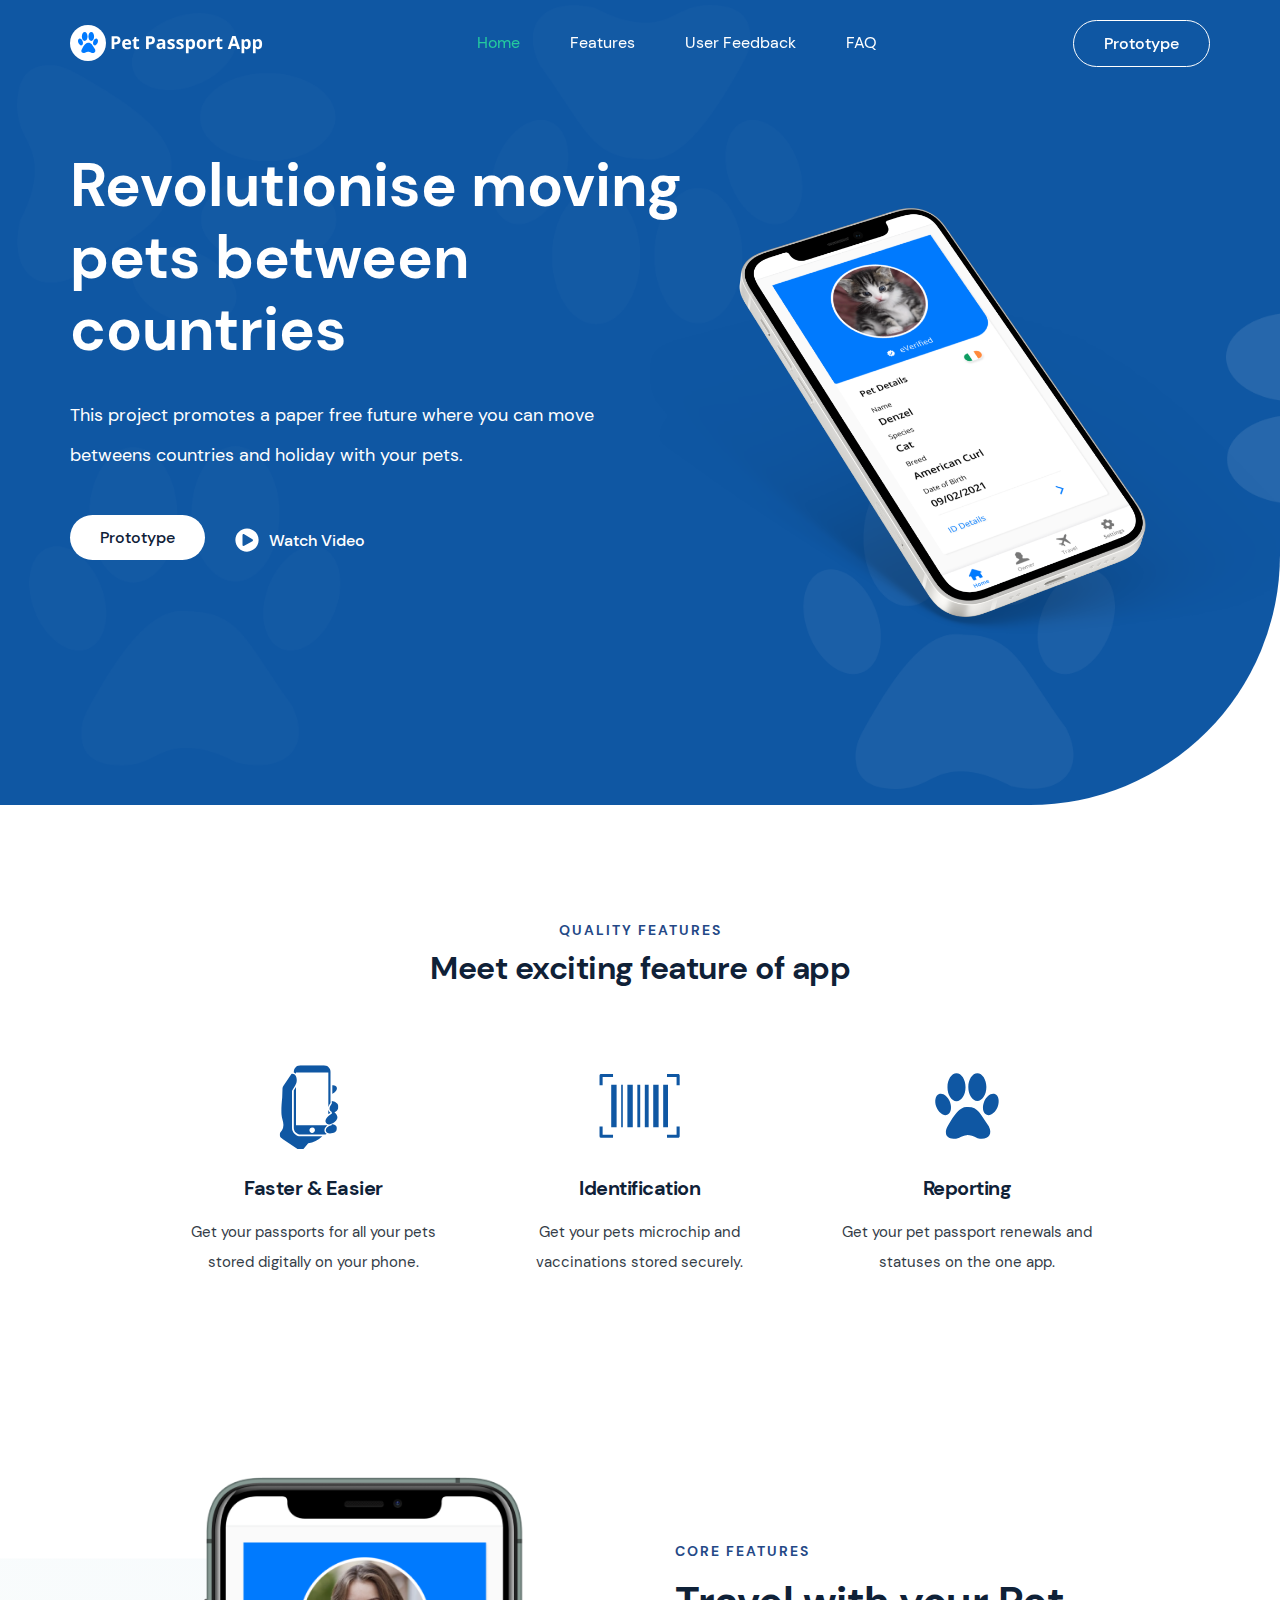
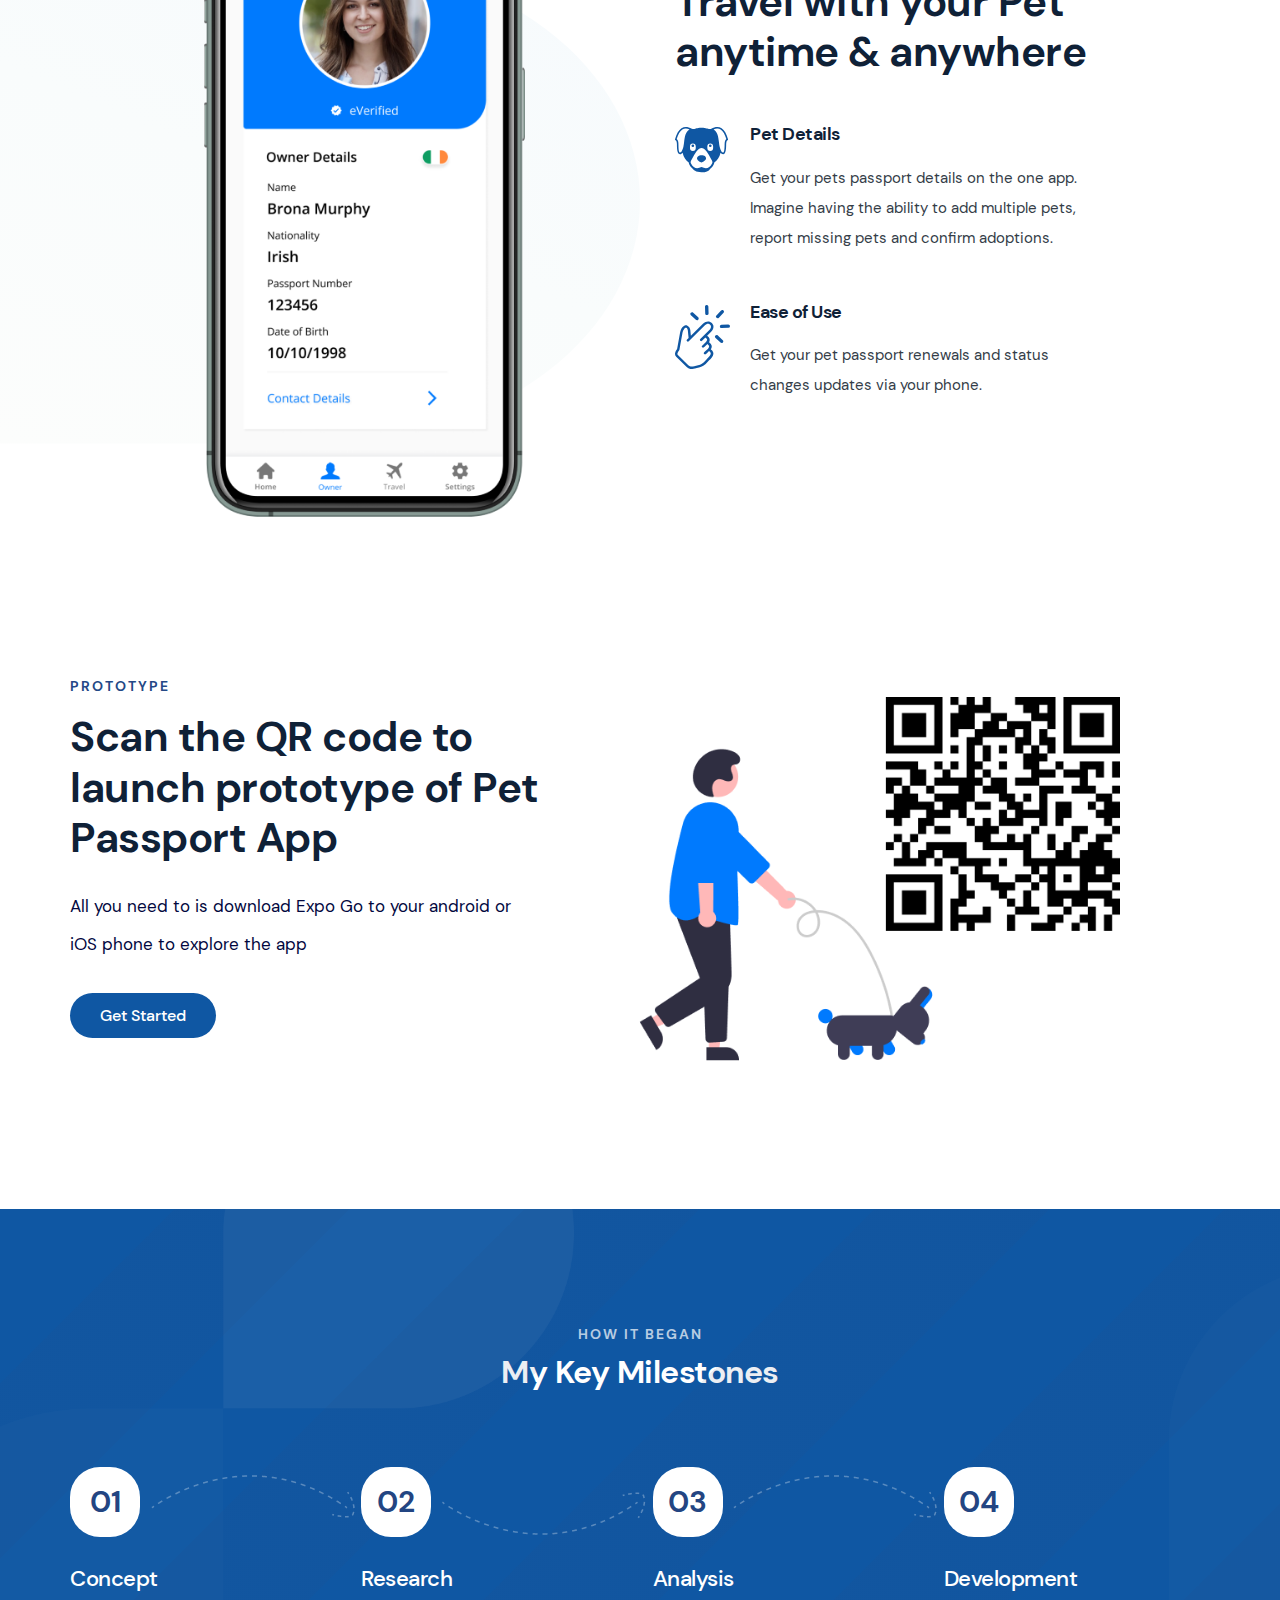
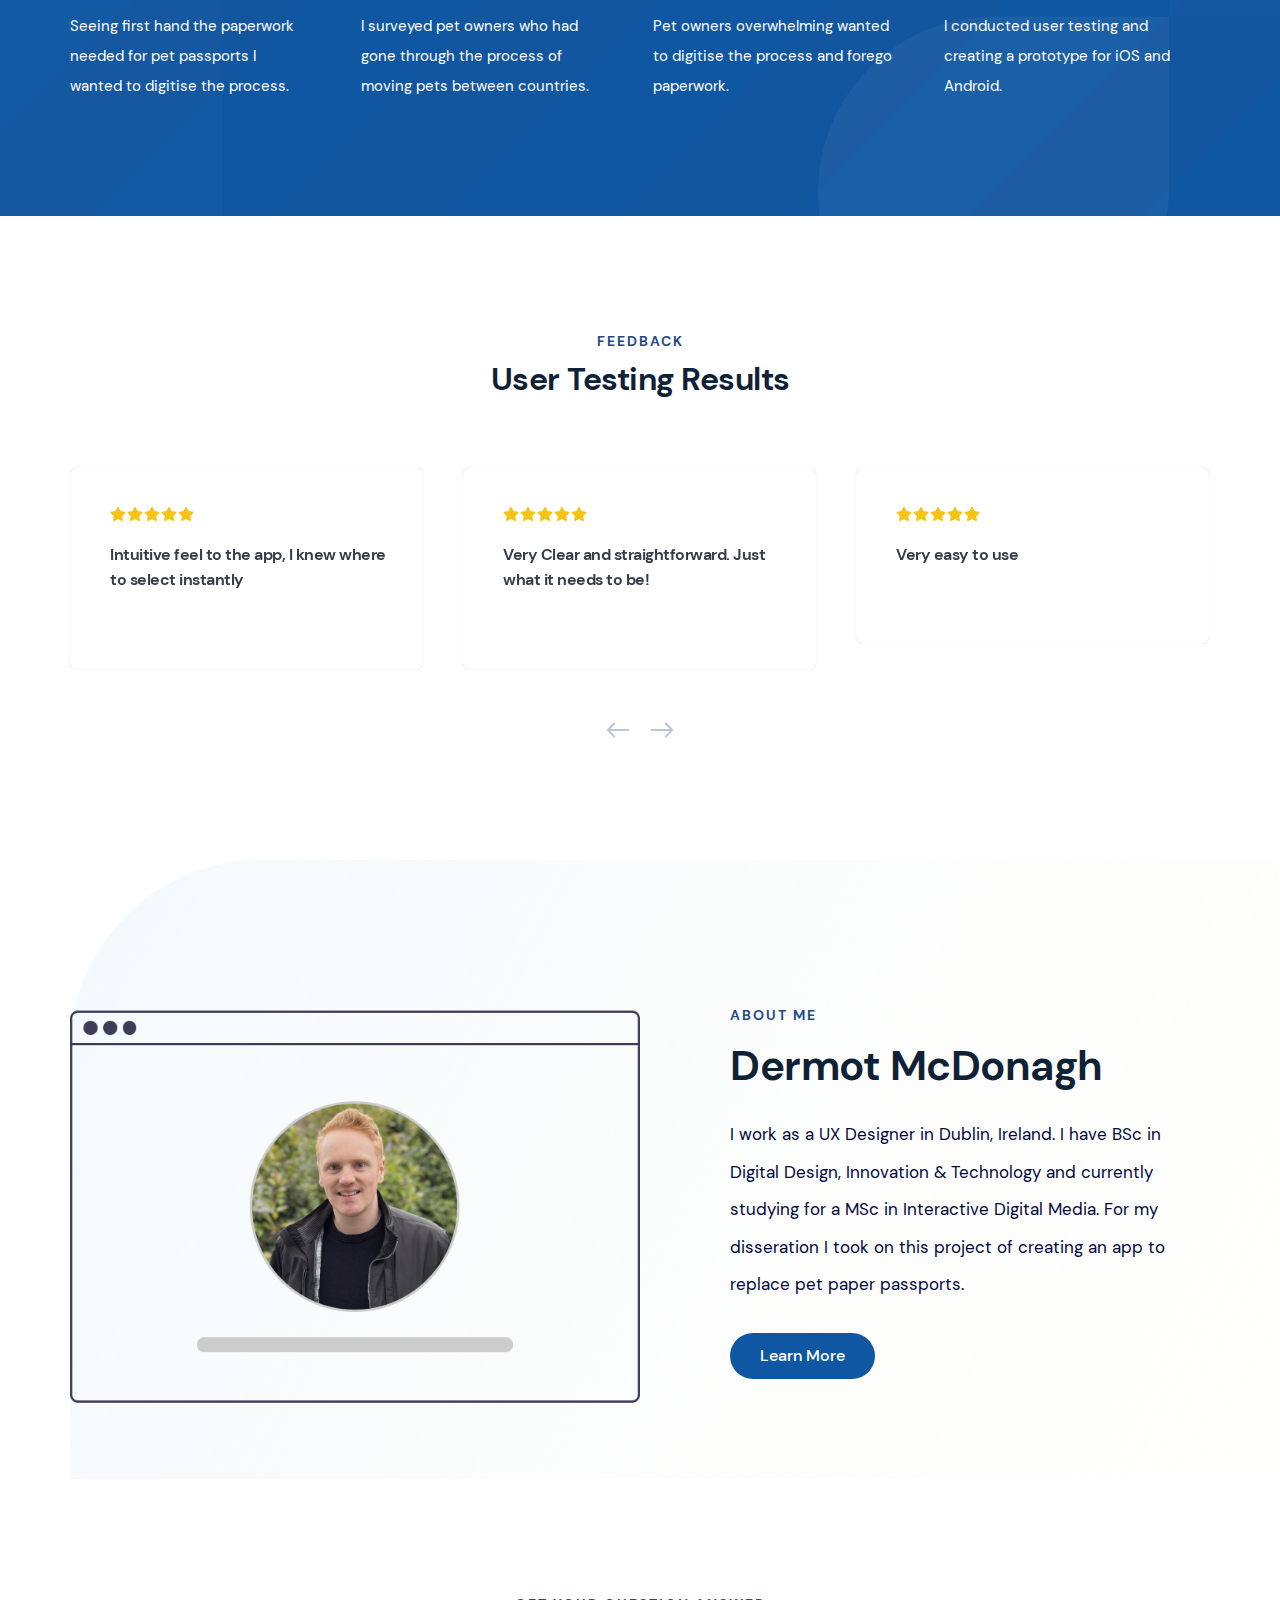
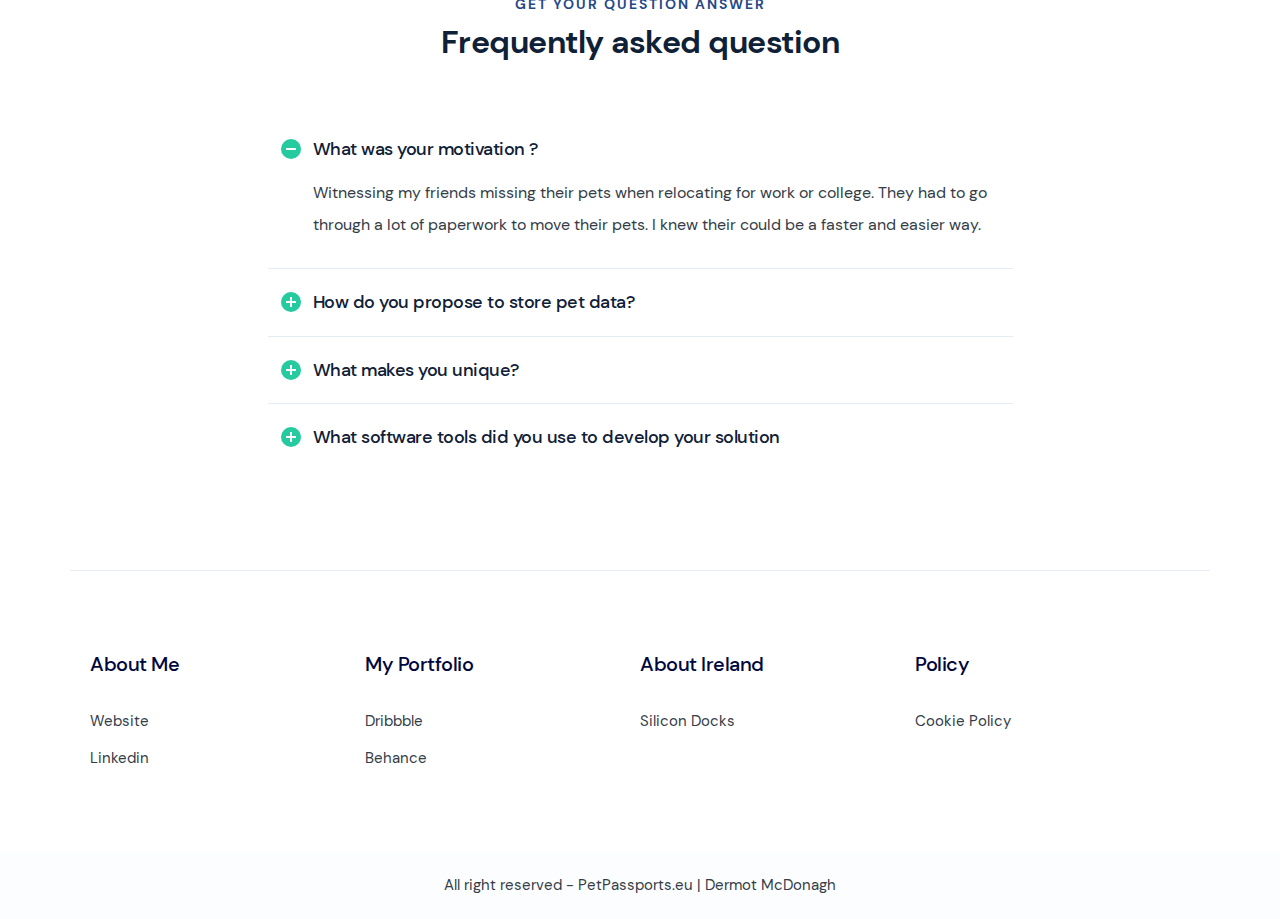
<file: index.html>
<!DOCTYPE html>
<html lang="en-US">
  <head>
    <meta name="viewport" content="width=device-width" />
    <meta charset="utf-8" />
    <title>Pet Passports</title>
    <meta
      name="description"
      content="Using your phone to travel with your pet"
    />
    <meta content="website" />
    <meta name="twitter:card" content="summary" />
    <meta name="twitter:creator" content="Dermot McDonagh" />
    <meta name="twitter:title" content="Pet Passports" />
    <meta
      name="twitter:description"
      content="Using your phone to travel with your pet"
    />
    <meta name="next-head-count" content="9" />
    <link
      rel="preload"
      href="_next/static/css/1651b20d91145c96685d.css"
      as="style"
    />
    <link
      rel="stylesheet"
      href="_next/static/css/1651b20d91145c96685d.css"
      data-n-g=""
    />
    <noscript data-n-css="true"></noscript>
    <link
      rel="preload"
      href="_next/static/chunks/main-86732a652d18d540e8c9.js"
      as="script"
    />
    <link
      rel="preload"
      href="_next/static/chunks/webpack-e067438c4cf4ef2ef178.js"
      as="script"
    />
    <link
      rel="preload"
      href="_next/static/chunks/framework.d6f4b26821e9a500fc3a.js"
      as="script"
    />
    <link
      rel="preload"
      href="_next/static/chunks/commons.c3bdc6f95d445c9b1a72.js"
      as="script"
    />
    <link
      rel="preload"
      href="_next/static/chunks/pages/_app-4d2a510f129894da55b0.js"
      as="script"
    />
    <link
      rel="preload"
      href="_next/static/chunks/05d954cf.f160567a31657eb6fe37.js"
      as="script"
    />
    <link
      rel="preload"
      href="_next/static/chunks/1bfc9850.6936df2776b98e66aea7.js"
      as="script"
    />
    <link
      rel="preload"
      href="_next/static/chunks/95b64a6e.3b44a76d39496e57c91c.js"
      as="script"
    />
    <link
      rel="preload"
      href="_next/static/chunks/pages/index-d22602e0753b9188e978.js"
      as="script"
    />
  </head>
  <body>
    <div id="__next">
      <style data-emotion-css="zst5ey">
        body {
          --theme-ui-colors-text: var(--theme-ui-colors-text, #343d48);
          --theme-ui-colors-text_secondary: var(
            --theme-ui-colors-text_secondary,
            #02073e
          );
          --theme-ui-colors-heading: var(--theme-ui-colors-heading, #244886);
          --theme-ui-colors-heading_secondary: var(
            --theme-ui-colors-heading_secondary,
            #0f2137
          );
          --theme-ui-colors-background: var(
            --theme-ui-colors-background,
            #ffffff
          );
          --theme-ui-colors-background_secondary: var(
            --theme-ui-colors-background_secondary,
            #f9fbfd
          );
          --theme-ui-colors-border_color: var(
            --theme-ui-colors-border_color,
            #e5ecf4
          );
          --theme-ui-colors-primary: var(--theme-ui-colors-primary, #0f57a3);
          --theme-ui-colors-secondary: var(
            --theme-ui-colors-secondary,
            #25cb9e
          );
          --theme-ui-colors-muted: var(--theme-ui-colors-muted, #7b8188);
          --theme-ui-colors-accent: var(--theme-ui-colors-accent, #609);
          --theme-ui-colors-yellow: var(--theme-ui-colors-yellow, #f6c416);
          color: var(--theme-ui-colors-text, #343d48);
          background-color: var(--theme-ui-colors-background, #ffffff);
        }
        body.theme-ui-dark {
          --theme-ui-colors-text: var(--theme-ui-colors-modes-dark-text, #fff);
          --theme-ui-colors-background: var(
            --theme-ui-colors-modes-dark-background,
            #000
          );
          --theme-ui-colors-primary: var(
            --theme-ui-colors-modes-dark-primary,
            #0cf
          );
          --theme-ui-colors-secondary: var(
            --theme-ui-colors-modes-dark-secondary,
            #09c
          );
          --theme-ui-colors-muted: var(
            --theme-ui-colors-modes-dark-muted,
            #111
          );
        }</style
      ><style data-emotion-css="y61qh3">
        * {
          box-sizing: border-box;
        }
        body {
          margin: 0;
          font-family: "DM Sans", sans-serif;
          line-height: 1.8;
          font-weight: normal;
          font-smoothing: antialiased;
        }
        body .modal-video-close-btn {
          cursor: pointer;
          top: -25px;
          right: -25px;
          width: 25px;
          height: 25px;
        }
        body .modal-video-movie-wrap {
          margin: 30px;
          width: auto;
        }
      </style>
      <div class="sticky-outer-wrapper">
        <div
          class="sticky-inner-wrapper"
          style="position: relative; top: 0px; z-index: 1001"
        >
          <style data-emotion-css="1mumwc0 animation-1fhz2lg">
            .css-1mumwc0 {
              color: white;
              font-weight: normal;
              padding-top: 20px;
              padding-bottom: 20px;
              width: 100%;
              position: absolute;
              top: 0;
              left: 0;
              background-color: transparent;
              -webkit-transition: all 0.5s ease;
              transition: all 0.5s ease;
              -webkit-animation: animation-1fhz2lg 0.4s ease;
              animation: animation-1fhz2lg 0.4s ease;
            }
            .css-1mumwc0 .donate__btn {
              -webkit-flex-shrink: 0;
              -ms-flex-negative: 0;
              flex-shrink: 0;
              margin-right: 15px;
              margin-left: auto;
            }
            @media screen and (min-width: 480px) {
              .css-1mumwc0 .donate__btn {
                margin-right: 20px;
              }
            }
            @media screen and (min-width: 1024px) {
              .css-1mumwc0 .donate__btn {
                margin-right: 0;
                margin-left: 0;
              }
            }
            .css-1mumwc0.sticky {
              position: fixed;
              background-color: var(--theme-ui-colors-background, #ffffff);
              color: #000000;
              box-shadow: 0 1px 2px rgba(0, 0, 0, 0.06);
              padding-top: 15px;
              padding-bottom: 15px;
            }
            .css-1mumwc0.sticky nev > a {
              color: var(--theme-ui-colors-text, #343d48);
            }
            .css-1mumwc0.sticky .donate__btn {
              border-color: var(--theme-ui-colors-primary, #0f57a3);
              color: var(--theme-ui-colors-primary, #0f57a3);
            }
            .css-1mumwc0.sticky .donate__btn:hover {
              box-shadow: rgba(31, 62, 118, 0.57) 0px 9px 20px -5px;
              background-color: var(--theme-ui-colors-primary, #0f57a3);
              color: white;
            }
            @-webkit-keyframes animation-1fhz2lg {
              from {
                position: fixed;
                opacity: 1;
              }
              to {
                position: absolute;
                opacity: 1;
                -webkit-transition: all 0.4s ease;
                transition: all 0.4s ease;
              }
            }
            @keyframes animation-1fhz2lg {
              from {
                position: fixed;
                opacity: 1;
              }
              to {
                position: absolute;
                opacity: 1;
                -webkit-transition: all 0.4s ease;
                transition: all 0.4s ease;
              }
            }
          </style>
          <header class="unSticky css-1mumwc0" id="header">
            <style data-emotion-css="1lekzkb">
              .css-1lekzkb {
                display: -webkit-box;
                display: -webkit-flex;
                display: -ms-flexbox;
                display: flex;
                -webkit-align-items: center;
                -webkit-box-align: center;
                -ms-flex-align: center;
                align-items: center;
                -webkit-box-pack: justify;
                -webkit-justify-content: space-between;
                -ms-flex-pack: justify;
                justify-content: space-between;
              }</style
            ><style data-emotion-css="12snug5">
              .css-12snug5 {
                box-sizing: border-box;
                margin: 0;
                min-width: 0;
                width: 100%;
                max-width: container;
                margin-left: auto;
                margin-right: auto;
                max-width: 100%;
                padding-left: 20px;
                padding-right: 20px;
                display: -webkit-box;
                display: -webkit-flex;
                display: -ms-flexbox;
                display: flex;
                -webkit-align-items: center;
                -webkit-box-align: center;
                -ms-flex-align: center;
                align-items: center;
                -webkit-box-pack: justify;
                -webkit-justify-content: space-between;
                -ms-flex-pack: justify;
                justify-content: space-between;
              }
              @media screen and (min-width: 480px) {
                .css-12snug5 {
                  padding-left: 30px;
                  padding-right: 30px;
                }
              }
              @media screen and (min-width: 768px) {
                .css-12snug5 {
                  max-width: 780px;
                }
              }
              @media screen and (min-width: 1024px) {
                .css-12snug5 {
                  max-width: 1020px;
                }
              }
              @media screen and (min-width: 1220px) {
                .css-12snug5 {
                  max-width: 1200px;
                }
              }
              @media screen and (min-width: 1620px) {
                .css-12snug5 {
                  max-width: 1310px;
                }
              }
            </style>
            <div class="css-12snug5">
              <style data-emotion-css="16gvokb">
                .css-16gvokb {
                  display: -webkit-box;
                  display: -webkit-flex;
                  display: -ms-flexbox;
                  display: flex;
                  cursor: pointer;
                  margin-right: 15px;
                }</style
              ><style data-emotion-css="9dkrxi">
                .css-9dkrxi {
                  box-sizing: border-box;
                  margin: 0;
                  min-width: 0;
                  display: -webkit-box;
                  display: -webkit-flex;
                  display: -ms-flexbox;
                  display: flex;
                  cursor: pointer;
                  margin-right: 15px;
                }</style
              ><a class="css-9dkrxi" href="/"
                ><style data-emotion-css="9taffg">
                  .css-9taffg {
                    box-sizing: border-box;
                    margin: 0;
                    min-width: 0;
                    max-width: 100%;
                    height: auto;
                  }</style
                ><img
                  src="_next/static/images/logo-a9c835d77251b7c6838bd2eee975cec3.svg"
                  alt="Pet Passport App"
                  class="css-9taffg" /></a
              ><style data-emotion-css="199rhio">
                .css-199rhio {
                  margin-left: auto;
                  margin-right: auto;
                  display: none;
                }
                @media screen and (min-width: 1024px) {
                  .css-199rhio {
                    display: block;
                  }
                }
                .css-199rhio a {
                  font-size: 16px;
                  font-weight: 400;
                  padding-left: 25px;
                  padding-right: 25px;
                  cursor: pointer;
                  line-height: 1.2;
                }
                .css-199rhio a.active {
                  color: var(--theme-ui-colors-secondary, #25cb9e);
                }</style
              ><style data-emotion-css="10dy81c">
                .css-10dy81c {
                  box-sizing: border-box;
                  margin: 0;
                  min-width: 0;
                  display: -webkit-box;
                  display: -webkit-flex;
                  display: -ms-flexbox;
                  display: flex;
                  margin-left: auto;
                  margin-right: auto;
                  display: none;
                }
                @media screen and (min-width: 1024px) {
                  .css-10dy81c {
                    display: block;
                  }
                }
                .css-10dy81c a {
                  font-size: 16px;
                  font-weight: 400;
                  padding-left: 25px;
                  padding-right: 25px;
                  cursor: pointer;
                  line-height: 1.2;
                }
                .css-10dy81c a.active {
                  color: var(--theme-ui-colors-secondary, #25cb9e);
                }
              </style>
              <nav class="css-10dy81c">
                <a>Home</a><a>Features</a><a>User Feedback</a><a>FAQ</a>
              </nav>
              <a href="#prototype"
                ><style data-emotion-css="1l6icuu">
                  .css-1l6icuu {
                    box-sizing: border-box;
                    margin: 0;
                    min-width: 0;
                    -webkit-appearance: none;
                    -moz-appearance: none;
                    appearance: none;
                    display: inline-block;
                    text-align: center;
                    line-height: inherit;
                    -webkit-text-decoration: none;
                    text-decoration: none;
                    font-size: inherit;
                    padding-left: 15px;
                    padding-right: 15px;
                    padding-top: 10px;
                    padding-bottom: 10px;
                    color: white;
                    background-color: var(--theme-ui-colors-primary, #0f57a3);
                    border: 0;
                    border-radius: 4px;
                    border-radius: 45px;
                    font-size: 14px;
                    -webkit-letter-spacings: -0.5px;
                    -moz-letter-spacings: -0.5px;
                    -ms-letter-spacings: -0.5px;
                    letter-spacings: -0.5px;
                    padding: 11px 20px 10px;
                    font-family: "DM Sans", sans-serif;
                    cursor: pointer;
                    line-height: 1.2;
                    -webkit-transition: all 0.25s;
                    transition: all 0.25s;
                    font-weight: 500;
                    border: 1.5px solid white;
                    background-color: transparent;
                    color: white;
                  }
                  @media screen and (min-width: 480px) {
                    .css-1l6icuu {
                      font-size: 15px;
                    }
                  }
                  @media screen and (min-width: 1024px) {
                    .css-1l6icuu {
                      font-size: 16px;
                      -webkit-letter-spacings: -0.15px;
                      -moz-letter-spacings: -0.15px;
                      -ms-letter-spacings: -0.15px;
                      letter-spacings: -0.15px;
                      padding: 13px 30px;
                    }
                  }
                  .css-1l6icuu:focus {
                    outline: 0;
                  }
                  .css-1l6icuu:hover {
                    background-color: white;
                    color: var(--theme-ui-colors-heading_secondary, #0f2137);
                  }</style
                ><button class="donate__btn css-1l6icuu" aria-label="features">
                  Prototype
                </button></a
              ><style data-emotion-css="vurnku">
                .css-vurnku {
                  box-sizing: border-box;
                  margin: 0;
                  min-width: 0;
                }
              </style>
              <div
                class="drawer__handler css-vurnku"
                style="display: inline-block"
              >
                <style data-emotion-css="1pve9f4">
                  .css-1pve9f4 {
                    box-sizing: border-box;
                    margin: 0;
                    min-width: 0;
                    display: -webkit-box;
                    display: -webkit-flex;
                    display: -ms-flexbox;
                    display: flex;
                    -webkit-align-items: center;
                    -webkit-box-align: center;
                    -ms-flex-align: center;
                    align-items: center;
                    -webkit-box-pack: center;
                    -webkit-justify-content: center;
                    -ms-flex-pack: center;
                    justify-content: center;
                    -webkit-flex-shrink: 0;
                    -ms-flex-negative: 0;
                    flex-shrink: 0;
                    width: 26px;
                    cursor: pointer;
                  }
                  @media screen and (min-width: 1024px) {
                    .css-1pve9f4 {
                      display: none;
                    }
                  }
                </style>
                <div class="css-1pve9f4">
                  <svg
                    stroke="currentColor"
                    fill="currentColor"
                    stroke-width="0"
                    viewBox="0 0 512 512"
                    height="26px"
                    width="26px"
                    xmlns="http://www.w3.org/2000/svg"
                  >
                    <path
                      d="M64 384h384v-42.666H64V384zm0-106.666h384v-42.667H64v42.667zM64 128v42.665h384V128H64z"
                    ></path>
                  </svg>
                </div>
              </div>
            </div>
          </header>
        </div>
      </div>
      <main class="css-0">
        <style data-emotion-css="eetai2">
          .css-eetai2 {
            overflow: hidden;
            background-image: url(/_next/static/images/bannerBg-1ab6a3dd92de6f378a18772e9e16f7ea.png);
            background-repeat: no-repeat;
            background-position: top left;
            background-size: cover;
            border-bottom-right-radius: 100px;
            padding-top: 150px;
            padding-bottom: 100px;
            background-color: var(--theme-ui-colors-primary, #0f57a3);
          }
          @media screen and (min-width: 480px) {
            .css-eetai2 {
              overflow: initial;
              border-bottom-right-radius: 150px;
            }
          }
          @media screen and (min-width: 768px) {
            .css-eetai2 {
              overflow: hidden;
              padding-bottom: 110px;
            }
          }
          @media screen and (min-width: 1220px) {
            .css-eetai2 {
              border-bottom-right-radius: 250px;
              padding-bottom: 120px;
            }
          }
          @media screen and (min-width: 1366px) {
            .css-eetai2 {
              padding-top: 140px;
              padding-bottom: 150px;
            }
          }
          @media screen and (min-width: 1620px) {
            .css-eetai2 {
              padding-top: 130px;
            }
          }
          .css-eetai2 container {
            display: -webkit-box;
            display: -webkit-flex;
            display: -ms-flexbox;
            display: flex;
          }
          .css-eetai2 contentBox {
            width: 100%;
            display: -webkit-box;
            display: -webkit-flex;
            display: -ms-flexbox;
            display: flex;
            -webkit-flex-direction: column;
            -ms-flex-direction: column;
            flex-direction: column;
            -webkit-align-items: flex-start;
            -webkit-box-align: flex-start;
            -ms-flex-align: flex-start;
            align-items: flex-start;
            -webkit-flex-shrink: 0;
            -ms-flex-negative: 0;
            flex-shrink: 0;
            padding-top: 0;
          }
          @media screen and (min-width: 640px) {
            .css-eetai2 contentBox {
              width: 85%;
            }
          }
          @media screen and (min-width: 768px) {
            .css-eetai2 contentBox {
              width: 55%;
            }
          }
          @media screen and (min-width: 1024px) {
            .css-eetai2 contentBox {
              width: 50%;
            }
          }
          @media screen and (min-width: 1220px) {
            .css-eetai2 contentBox {
              width: 55%;
            }
          }
          @media screen and (min-width: 1366px) {
            .css-eetai2 contentBox {
              padding-top: 25px;
            }
          }
          @media screen and (min-width: 1620px) {
            .css-eetai2 contentBox {
              padding-top: 50px;
            }
          }
          .css-eetai2 imageBox {
            display: none;
            -webkit-box-pack: center;
            -webkit-justify-content: center;
            -ms-flex-pack: center;
            justify-content: center;
            margin-left: 0;
            margin-right: 0;
            margin-top: 0;
            margin-bottom: 0;
            overflow: hidden;
            text-align: right;
            width: 100%;
          }
          @media screen and (min-width: 768px) {
            .css-eetai2 imageBox {
              display: block;
              margin-left: -110px;
              margin-right: -145px;
              margin-top: 40px;
            }
          }
          @media screen and (min-width: 1024px) {
            .css-eetai2 imageBox {
              margin-left: -115px;
              margin-right: -160px;
              margin-top: 20px;
              margin-bottom: -45px;
            }
          }
          @media screen and (min-width: 1220px) {
            .css-eetai2 imageBox {
              margin-left: -150px;
              margin-right: -180px;
              margin-top: 50px;
              margin-bottom: -70px;
            }
          }
          @media screen and (min-width: 1366px) {
            .css-eetai2 imageBox {
              margin-left: -210px;
              margin-right: -220px;
              margin-top: 0;
            }
          }
          @media screen and (min-width: 1620px) {
            .css-eetai2 imageBox {
              margin-left: -270px;
              margin-right: -290px;
              margin-bottom: -115px;
            }
          }
        </style>
        <section id="home" class="css-eetai2">
          <style data-emotion-css="k008qs">
            .css-k008qs {
              display: -webkit-box;
              display: -webkit-flex;
              display: -ms-flexbox;
              display: flex;
            }</style
          ><style data-emotion-css="j3b8xb">
            .css-j3b8xb {
              box-sizing: border-box;
              margin: 0;
              min-width: 0;
              width: 100%;
              max-width: container;
              margin-left: auto;
              margin-right: auto;
              max-width: 100%;
              padding-left: 20px;
              padding-right: 20px;
              display: -webkit-box;
              display: -webkit-flex;
              display: -ms-flexbox;
              display: flex;
            }
            @media screen and (min-width: 480px) {
              .css-j3b8xb {
                padding-left: 30px;
                padding-right: 30px;
              }
            }
            @media screen and (min-width: 768px) {
              .css-j3b8xb {
                max-width: 780px;
              }
            }
            @media screen and (min-width: 1024px) {
              .css-j3b8xb {
                max-width: 1020px;
              }
            }
            @media screen and (min-width: 1220px) {
              .css-j3b8xb {
                max-width: 1200px;
              }
            }
            @media screen and (min-width: 1620px) {
              .css-j3b8xb {
                max-width: 1310px;
              }
            }
          </style>
          <div class="css-j3b8xb">
            <style data-emotion-css="9880cl">
              .css-9880cl {
                width: 100%;
                display: -webkit-box;
                display: -webkit-flex;
                display: -ms-flexbox;
                display: flex;
                -webkit-flex-direction: column;
                -ms-flex-direction: column;
                flex-direction: column;
                -webkit-align-items: flex-start;
                -webkit-box-align: flex-start;
                -ms-flex-align: flex-start;
                align-items: flex-start;
                -webkit-flex-shrink: 0;
                -ms-flex-negative: 0;
                flex-shrink: 0;
                padding-top: 0;
              }
              @media screen and (min-width: 640px) {
                .css-9880cl {
                  width: 85%;
                }
              }
              @media screen and (min-width: 768px) {
                .css-9880cl {
                  width: 55%;
                }
              }
              @media screen and (min-width: 1024px) {
                .css-9880cl {
                  width: 50%;
                }
              }
              @media screen and (min-width: 1220px) {
                .css-9880cl {
                  width: 55%;
                }
              }
              @media screen and (min-width: 1366px) {
                .css-9880cl {
                  padding-top: 25px;
                }
              }
              @media screen and (min-width: 1620px) {
                .css-9880cl {
                  padding-top: 50px;
                }
              }</style
            ><style data-emotion-css="dbjgzi">
              .css-dbjgzi {
                box-sizing: border-box;
                margin: 0;
                min-width: 0;
                width: 100%;
                display: -webkit-box;
                display: -webkit-flex;
                display: -ms-flexbox;
                display: flex;
                -webkit-flex-direction: column;
                -ms-flex-direction: column;
                flex-direction: column;
                -webkit-align-items: flex-start;
                -webkit-box-align: flex-start;
                -ms-flex-align: flex-start;
                align-items: flex-start;
                -webkit-flex-shrink: 0;
                -ms-flex-negative: 0;
                flex-shrink: 0;
                padding-top: 0;
              }
              @media screen and (min-width: 640px) {
                .css-dbjgzi {
                  width: 85%;
                }
              }
              @media screen and (min-width: 768px) {
                .css-dbjgzi {
                  width: 55%;
                }
              }
              @media screen and (min-width: 1024px) {
                .css-dbjgzi {
                  width: 50%;
                }
              }
              @media screen and (min-width: 1220px) {
                .css-dbjgzi {
                  width: 55%;
                }
              }
              @media screen and (min-width: 1366px) {
                .css-dbjgzi {
                  padding-top: 25px;
                }
              }
              @media screen and (min-width: 1620px) {
                .css-dbjgzi {
                  padding-top: 50px;
                }
              }
            </style>
            <div class="css-dbjgzi">
              <style data-emotion-css="123hqa7">
                .css-123hqa7 {
                  box-sizing: border-box;
                  margin: 0;
                  min-width: 0;
                  font-family: "DM Sans", sans-serif;
                  font-weight: 500;
                  line-height: 1.5;
                  color: white;
                  font-size: 40px;
                  line-height: 1.2;
                  font-weight: 700;
                  margin-bottom: 25px;
                }
                @media screen and (min-width: 480px) {
                  .css-123hqa7 {
                    font-size: 52px;
                  }
                }
                @media screen and (min-width: 640px) {
                  .css-123hqa7 {
                    font-size: 60px;
                  }
                }
                @media screen and (min-width: 768px) {
                  .css-123hqa7 {
                    font-size: 48px;
                  }
                }
                @media screen and (min-width: 1024px) {
                  .css-123hqa7 {
                    font-size: 52px;
                    margin-bottom: 30px;
                  }
                }
                @media screen and (min-width: 1220px) {
                  .css-123hqa7 {
                    font-size: 60px;
                  }
                }
                @media screen and (min-width: 1366px) {
                  .css-123hqa7 {
                    font-size: 66px;
                  }
                }
                @media screen and (min-width: 1620px) {
                  .css-123hqa7 {
                    font-size: 78px;
                  }
                }
              </style>
              <h1 class="css-123hqa7">
                Revolutionise moving pets between countries
              </h1>
              <style data-emotion-css="12q4tuh">
                .css-12q4tuh {
                  box-sizing: border-box;
                  margin: 0;
                  min-width: 0;
                  color: white;
                  font-size: 16px;
                  line-height: 2;
                  font-weight: normal;
                  padding-right: 0;
                  margin-bottom: 35px;
                }
                @media screen and (min-width: 480px) {
                  .css-12q4tuh {
                    font-size: 18px;
                  }
                }
                @media screen and (min-width: 640px) {
                  .css-12q4tuh {
                    font-size: 20px;
                  }
                }
                @media screen and (min-width: 768px) {
                  .css-12q4tuh {
                    font-size: 17px;
                  }
                }
                @media screen and (min-width: 1024px) {
                  .css-12q4tuh {
                    line-height: 2.2;
                    margin-bottom: 40px;
                  }
                }
                @media screen and (min-width: 1220px) {
                  .css-12q4tuh {
                    font-size: 18px;
                    padding-right: 100px;
                  }
                }
                @media screen and (min-width: 1366px) {
                  .css-12q4tuh {
                    font-size: 19px;
                  }
                }
                @media screen and (min-width: 1620px) {
                  .css-12q4tuh {
                    font-size: 20px;
                    padding-right: 125px;
                    margin-bottom: 50px;
                  }
                }
              </style>
              <p class="css-12q4tuh">
                This project promotes a paper free future where you can move betweens countries and holiday with your pets.
              </p>
              <style data-emotion-css="4cffwv">
                .css-4cffwv {
                  box-sizing: border-box;
                  margin: 0;
                  min-width: 0;
                  display: -webkit-box;
                  display: -webkit-flex;
                  display: -ms-flexbox;
                  display: flex;
                }
              </style>
              <div class="css-4cffwv">
                <a href="#prototype"
                  ><style data-emotion-css="14f5bjm">
                    .css-14f5bjm {
                      box-sizing: border-box;
                      margin: 0;
                      min-width: 0;
                      -webkit-appearance: none;
                      -moz-appearance: none;
                      appearance: none;
                      display: inline-block;
                      text-align: center;
                      line-height: inherit;
                      -webkit-text-decoration: none;
                      text-decoration: none;
                      font-size: inherit;
                      padding-left: 15px;
                      padding-right: 15px;
                      padding-top: 10px;
                      padding-bottom: 10px;
                      color: white;
                      background-color: var(--theme-ui-colors-primary, #0f57a3);
                      border: 0;
                      border-radius: 4px;
                      border-radius: 45px;
                      font-size: 14px;
                      -webkit-letter-spacings: -0.5px;
                      -moz-letter-spacings: -0.5px;
                      -ms-letter-spacings: -0.5px;
                      letter-spacings: -0.5px;
                      padding: 11px 20px 10px;
                      font-family: "DM Sans", sans-serif;
                      cursor: pointer;
                      line-height: 1.2;
                      -webkit-transition: all 0.25s;
                      transition: all 0.25s;
                      font-weight: 500;
                      color: var(--theme-ui-colors-heading_secondary, #0f2137);
                      background-color: white;
                    }
                    @media screen and (min-width: 480px) {
                      .css-14f5bjm {
                        font-size: 15px;
                      }
                    }
                    @media screen and (min-width: 1024px) {
                      .css-14f5bjm {
                        font-size: 16px;
                        -webkit-letter-spacings: -0.15px;
                        -moz-letter-spacings: -0.15px;
                        -ms-letter-spacings: -0.15px;
                        letter-spacings: -0.15px;
                        padding: 13px 30px;
                      }
                    }
                    .css-14f5bjm:focus {
                      outline: 0;
                    }
                    .css-14f5bjm:hover {
                      box-shadow: rgba(0, 0, 0, 0.5) 0px 12px 24px -10px;
                    }</style
                  ><button aria-label="Prototype" class="css-14f5bjm">
                    Prototype
                  </button></a
                ><style data-emotion-css="ok5o6f">
                  .css-ok5o6f {
                    box-sizing: border-box;
                    margin: 0;
                    min-width: 0;
                    -webkit-appearance: none;
                    -moz-appearance: none;
                    appearance: none;
                    display: inline-block;
                    text-align: center;
                    line-height: inherit;
                    -webkit-text-decoration: none;
                    text-decoration: none;
                    font-size: inherit;
                    padding-left: 15px;
                    padding-right: 15px;
                    padding-top: 10px;
                    padding-bottom: 10px;
                    color: white;
                    background-color: var(--theme-ui-colors-primary, #0f57a3);
                    border: 0;
                    border-radius: 4px;
                    border-radius: 45px;
                    font-size: 14px;
                    -webkit-letter-spacings: -0.5px;
                    -moz-letter-spacings: -0.5px;
                    -ms-letter-spacings: -0.5px;
                    letter-spacings: -0.5px;
                    padding: 11px 20px 10px;
                    font-family: "DM Sans", sans-serif;
                    cursor: pointer;
                    line-height: 1.2;
                    -webkit-transition: all 0.25s;
                    transition: all 0.25s;
                    font-weight: 500;
                    background-color: transparent;
                    color: white;
                    display: -webkit-box;
                    display: -webkit-flex;
                    display: -ms-flexbox;
                    display: flex;
                    -webkit-align-items: center;
                    -webkit-box-align: center;
                    -ms-flex-align: center;
                    align-items: center;
                  }
                  @media screen and (min-width: 480px) {
                    .css-ok5o6f {
                      font-size: 15px;
                    }
                  }
                  @media screen and (min-width: 1024px) {
                    .css-ok5o6f {
                      font-size: 16px;
                      -webkit-letter-spacings: -0.15px;
                      -moz-letter-spacings: -0.15px;
                      -ms-letter-spacings: -0.15px;
                      letter-spacings: -0.15px;
                      padding: 13px 30px;
                    }
                  }
                  .css-ok5o6f:focus {
                    outline: 0;
                  }
                  .css-ok5o6f svg {
                    font-size: 20px;
                    margin-right: 10px;
                  }
                  @media screen and (min-width: 480px) {
                    .css-ok5o6f svg {
                      font-size: 24px;
                    }
                  }</style
                ><button aria-label="Watch Video" class="css-ok5o6f">
                  <svg
                    stroke="currentColor"
                    fill="currentColor"
                    stroke-width="0"
                    viewBox="0 0 512 512"
                    height="1em"
                    width="1em"
                    xmlns="http://www.w3.org/2000/svg"
                  >
                    <path
                      d="M256 8C119 8 8 119 8 256s111 248 248 248 248-111 248-248S393 8 256 8zm115.7 272l-176 101c-15.8 8.8-35.7-2.5-35.7-21V152c0-18.4 19.8-29.8 35.7-21l176 107c16.4 9.2 16.4 32.9 0 42z"
                    ></path>
                  </svg>
                  Watch Video
                </button>
              </div>
            </div>
            <style data-emotion-css="1fzrm0n">
              .css-1fzrm0n {
                display: none;
                -webkit-box-pack: center;
                -webkit-justify-content: center;
                -ms-flex-pack: center;
                justify-content: center;
                margin-left: 0;
                margin-right: 0;
                margin-top: 0;
                margin-bottom: 0;
                overflow: hidden;
                text-align: right;
                width: 100%;
              }
              @media screen and (min-width: 768px) {
                .css-1fzrm0n {
                  display: block;
                  margin-left: -110px;
                  margin-right: -145px;
                  margin-top: 40px;
                }
              }
              @media screen and (min-width: 1024px) {
                .css-1fzrm0n {
                  margin-left: -115px;
                  margin-right: -160px;
                  margin-top: 20px;
                  margin-bottom: -45px;
                }
              }
              @media screen and (min-width: 1220px) {
                .css-1fzrm0n {
                  margin-left: -150px;
                  margin-right: -180px;
                  margin-top: 50px;
                  margin-bottom: -70px;
                }
              }
              @media screen and (min-width: 1366px) {
                .css-1fzrm0n {
                  margin-left: -210px;
                  margin-right: -220px;
                  margin-top: 0;
                }
              }
              @media screen and (min-width: 1620px) {
                .css-1fzrm0n {
                  margin-left: -270px;
                  margin-right: -290px;
                  margin-bottom: -115px;
                }
              }</style
            ><style data-emotion-css="1oufxci">
              .css-1oufxci {
                box-sizing: border-box;
                margin: 0;
                min-width: 0;
                display: none;
                -webkit-box-pack: center;
                -webkit-justify-content: center;
                -ms-flex-pack: center;
                justify-content: center;
                margin-left: 0;
                margin-right: 0;
                margin-top: 0;
                margin-bottom: 0;
                overflow: hidden;
                text-align: right;
                width: 100%;
              }
              @media screen and (min-width: 768px) {
                .css-1oufxci {
                  display: block;
                  margin-left: -110px;
                  margin-right: -145px;
                  margin-top: 40px;
                }
              }
              @media screen and (min-width: 1024px) {
                .css-1oufxci {
                  margin-left: -115px;
                  margin-right: -160px;
                  margin-top: 20px;
                  margin-bottom: -45px;
                }
              }
              @media screen and (min-width: 1220px) {
                .css-1oufxci {
                  margin-left: -150px;
                  margin-right: -180px;
                  margin-top: 50px;
                  margin-bottom: -70px;
                }
              }
              @media screen and (min-width: 1366px) {
                .css-1oufxci {
                  margin-left: -210px;
                  margin-right: -220px;
                  margin-top: 0;
                }
              }
              @media screen and (min-width: 1620px) {
                .css-1oufxci {
                  margin-left: -270px;
                  margin-right: -290px;
                  margin-bottom: -115px;
                }
              }
            </style>
            <div class="css-1oufxci">
              <style data-emotion-css="9taffg">
                .css-9taffg {
                  box-sizing: border-box;
                  margin: 0;
                  min-width: 0;
                  max-width: 100%;
                  height: auto;
                }</style
              ><img
                src="_next/static/images/banner-thumb-5cda886cecccae91b1e5bf48bca3ed6c.png"
                alt="banner"
                class="css-9taffg"
              />
            </div>
          </div>
        </section>
        <style data-emotion-css="tkp5t8">
          .css-tkp5t8 {
            padding-top: 80px;
            padding-bottom: 80px;
          }
          @media screen and (min-width: 640px) {
            .css-tkp5t8 {
              padding-top: 100px;
              padding-bottom: 100px;
            }
          }
          @media screen and (min-width: 1220px) {
            .css-tkp5t8 {
              padding-top: 120px;
              padding-bottom: 120px;
            }
          }
        </style>
        <section id="feature" class="css-tkp5t8">
          <style data-emotion-css="1yxrvuu">
            .css-1yxrvuu {
              box-sizing: border-box;
              margin: 0;
              min-width: 0;
              width: 100%;
              max-width: container;
              margin-left: auto;
              margin-right: auto;
              max-width: 100%;
              padding-left: 20px;
              padding-right: 20px;
            }
            @media screen and (min-width: 480px) {
              .css-1yxrvuu {
                padding-left: 30px;
                padding-right: 30px;
              }
            }
            @media screen and (min-width: 768px) {
              .css-1yxrvuu {
                max-width: 780px;
              }
            }
            @media screen and (min-width: 1024px) {
              .css-1yxrvuu {
                max-width: 1020px;
              }
            }
            @media screen and (min-width: 1220px) {
              .css-1yxrvuu {
                max-width: 1200px;
              }
            }
            @media screen and (min-width: 1620px) {
              .css-1yxrvuu {
                max-width: 1310px;
              }
            }
          </style>
          <div class="css-1yxrvuu">
            <style data-emotion-css="198t7rr">
              .css-198t7rr {
                box-sizing: border-box;
                margin: 0;
                min-width: 0;
                width: 100%;
                display: -webkit-box;
                display: -webkit-flex;
                display: -ms-flexbox;
                display: flex;
                -webkit-flex-direction: column;
                -ms-flex-direction: column;
                flex-direction: column;
                -webkit-align-items: center;
                -webkit-box-align: center;
                -ms-flex-align: center;
                align-items: center;
                margin-top: -5px;
                margin-bottom: 50px;
              }
              @media screen and (min-width: 640px) {
                .css-198t7rr {
                  margin-bottom: 60px;
                }
              }
              @media screen and (min-width: 1024px) {
                .css-198t7rr {
                  margin-bottom: 65px;
                }
              }
              @media screen and (min-width: 1220px) {
                .css-198t7rr {
                  margin-bottom: 75px;
                }
              }
              .css-198t7rr title {
                font-size: 24px;
                color: var(--theme-ui-colors-heading_secondary, #0f2137);
                line-height: 1.3;
                text-align: center;
                font-weight: 700;
                -webkit-letter-spacing: -0.5px;
                -moz-letter-spacing: -0.5px;
                -ms-letter-spacing: -0.5px;
                letter-spacing: -0.5px;
              }
              @media screen and (min-width: 640px) {
                .css-198t7rr title {
                  font-size: 28px;
                }
              }
              @media screen and (min-width: 768px) {
                .css-198t7rr title {
                  line-height: 1.2;
                }
              }
              @media screen and (min-width: 1220px) {
                .css-198t7rr title {
                  font-size: 32px;
                }
              }
              @media screen and (min-width: 1620px) {
                .css-198t7rr title {
                  font-size: 36px;
                }
              }
              .css-198t7rr subTitle {
                font-size: 12px;
                color: var(--theme-ui-colors-heading, #244886);
                text-align: center;
                -webkit-letter-spacing: 1.5px;
                -moz-letter-spacing: 1.5px;
                -ms-letter-spacing: 1.5px;
                letter-spacing: 1.5px;
                text-transform: uppercase;
                font-weight: 700;
                margin-bottom: 8px;
                line-height: 1.5;
              }
              @media screen and (min-width: 640px) {
                .css-198t7rr subTitle {
                  font-size: 14px;
                  -webkit-letter-spacing: 2px;
                  -moz-letter-spacing: 2px;
                  -ms-letter-spacing: 2px;
                  letter-spacing: 2px;
                }
              }
            </style>
            <div class="css-198t7rr">
              <style data-emotion-css="6h9par">
                .css-6h9par {
                  box-sizing: border-box;
                  margin: 0;
                  min-width: 0;
                  font-size: 12px;
                  color: var(--theme-ui-colors-heading, #244886);
                  text-align: center;
                  -webkit-letter-spacing: 1.5px;
                  -moz-letter-spacing: 1.5px;
                  -ms-letter-spacing: 1.5px;
                  letter-spacing: 1.5px;
                  text-transform: uppercase;
                  font-weight: 700;
                  margin-bottom: 8px;
                  line-height: 1.5;
                  opacity: 1;
                }
                @media screen and (min-width: 640px) {
                  .css-6h9par {
                    font-size: 14px;
                    -webkit-letter-spacing: 2px;
                    -moz-letter-spacing: 2px;
                    -ms-letter-spacing: 2px;
                    letter-spacing: 2px;
                  }
                }
              </style>
              <p class="css-6h9par">Quality features</p>
              <style data-emotion-css="59b230">
                .css-59b230 {
                  box-sizing: border-box;
                  margin: 0;
                  min-width: 0;
                  font-family: "DM Sans", sans-serif;
                  font-weight: 500;
                  line-height: 1.5;
                  font-family: "DM Sans", sans-serif;
                  line-height: 1.5;
                  font-weight: 500;
                  font-size: 20px;
                  -webkit-letter-spacing: -0.5px;
                  -moz-letter-spacing: -0.5px;
                  -ms-letter-spacing: -0.5px;
                  letter-spacing: -0.5px;
                  color: var(--theme-ui-colors-heading, #244886);
                  font-size: 24px;
                  color: var(--theme-ui-colors-heading_secondary, #0f2137);
                  line-height: 1.3;
                  text-align: center;
                  font-weight: 700;
                  -webkit-letter-spacing: -0.5px;
                  -moz-letter-spacing: -0.5px;
                  -ms-letter-spacing: -0.5px;
                  letter-spacing: -0.5px;
                }
                @media screen and (min-width: 640px) {
                  .css-59b230 {
                    font-size: 28px;
                  }
                }
                @media screen and (min-width: 768px) {
                  .css-59b230 {
                    line-height: 1.2;
                  }
                }
                @media screen and (min-width: 1220px) {
                  .css-59b230 {
                    font-size: 32px;
                  }
                }
                @media screen and (min-width: 1620px) {
                  .css-59b230 {
                    font-size: 36px;
                  }
                }
              </style>
              <h2 class="css-59b230">Meet exciting feature of app</h2>
            </div>
            <style data-emotion-css="kknxfd">
              .css-kknxfd {
                padding-left: 0;
                padding-right: 0;
                padding-top: 0;
                grid-gap: 35px 0;
                grid-template-columns: repeat(1, 1fr);
                width: 100%;
                margin-left: auto;
                margin-right: auto;
              }
              @media screen and (min-width: 480px) {
                .css-kknxfd {
                  width: 80%;
                }
              }
              @media screen and (min-width: 640px) {
                .css-kknxfd {
                  grid-gap: 40px 0;
                  grid-template-columns: repeat(2, 1fr);
                  width: 100%;
                }
              }
              @media screen and (min-width: 768px) {
                .css-kknxfd {
                  padding-left: 40px;
                  padding-right: 40px;
                }
              }
              @media screen and (min-width: 1024px) {
                .css-kknxfd {
                  grid-template-columns: repeat(3, 1fr);
                }
              }
              @media screen and (min-width: 1220px) {
                .css-kknxfd {
                  padding-left: 80px;
                  padding-right: 80px;
                }
              }
              @media screen and (min-width: 1620px) {
                .css-kknxfd {
                  padding-top: 15px;
                }
              }
              .css-kknxfd > div {
                padding-left: 0;
                padding-right: 0;
              }
              @media screen and (min-width: 480px) {
                .css-kknxfd > div {
                  padding-left: 15px;
                  padding-right: 15px;
                }
              }
              @media screen and (min-width: 768px) {
                .css-kknxfd > div {
                  padding-left: 25px;
                  padding-right: 25px;
                }
              }
              @media screen and (min-width: 1220px) {
                .css-kknxfd > div {
                  padding-left: 30px;
                  padding-right: 30px;
                }
              }
              @media screen and (min-width: 1366px) {
                .css-kknxfd > div {
                  padding-left: 40px;
                  padding-right: 40px;
                }
              }
              @media screen and (min-width: 1620px) {
                .css-kknxfd > div {
                  padding-left: 60px;
                  padding-right: 60px;
                }
              }</style
            ><style data-emotion-css="rjabnx">
              .css-rjabnx {
                box-sizing: border-box;
                margin: 0;
                min-width: 0;
                display: grid;
                grid-gap: 15px;
                padding-left: 0;
                padding-right: 0;
                padding-top: 0;
                grid-gap: 35px 0;
                grid-template-columns: repeat(1, 1fr);
                width: 100%;
                margin-left: auto;
                margin-right: auto;
              }
              @media screen and (min-width: 480px) {
                .css-rjabnx {
                  width: 80%;
                }
              }
              @media screen and (min-width: 640px) {
                .css-rjabnx {
                  grid-gap: 40px 0;
                  grid-template-columns: repeat(2, 1fr);
                  width: 100%;
                }
              }
              @media screen and (min-width: 768px) {
                .css-rjabnx {
                  padding-left: 40px;
                  padding-right: 40px;
                }
              }
              @media screen and (min-width: 1024px) {
                .css-rjabnx {
                  grid-template-columns: repeat(3, 1fr);
                }
              }
              @media screen and (min-width: 1220px) {
                .css-rjabnx {
                  padding-left: 80px;
                  padding-right: 80px;
                }
              }
              @media screen and (min-width: 1620px) {
                .css-rjabnx {
                  padding-top: 15px;
                }
              }
              .css-rjabnx > div {
                padding-left: 0;
                padding-right: 0;
              }
              @media screen and (min-width: 480px) {
                .css-rjabnx > div {
                  padding-left: 15px;
                  padding-right: 15px;
                }
              }
              @media screen and (min-width: 768px) {
                .css-rjabnx > div {
                  padding-left: 25px;
                  padding-right: 25px;
                }
              }
              @media screen and (min-width: 1220px) {
                .css-rjabnx > div {
                  padding-left: 30px;
                  padding-right: 30px;
                }
              }
              @media screen and (min-width: 1366px) {
                .css-rjabnx > div {
                  padding-left: 40px;
                  padding-right: 40px;
                }
              }
              @media screen and (min-width: 1620px) {
                .css-rjabnx > div {
                  padding-left: 60px;
                  padding-right: 60px;
                }
              }
            </style>
            <div class="css-rjabnx">
              <style data-emotion-css="oxanwm">
                .css-oxanwm {
                  display: -webkit-box;
                  display: -webkit-flex;
                  display: -ms-flexbox;
                  display: flex;
                  -webkit-align-items: flex-start;
                  -webkit-box-align: flex-start;
                  -ms-flex-align: flex-start;
                  align-items: flex-start;
                  text-align: center;
                  -webkit-flex-direction: column;
                  -ms-flex-direction: column;
                  flex-direction: column;
                }</style
              ><style data-emotion-css="1cww2d0">
                .css-1cww2d0 {
                  box-sizing: border-box;
                  margin: 0;
                  min-width: 0;
                  display: -webkit-box;
                  display: -webkit-flex;
                  display: -ms-flexbox;
                  display: flex;
                  -webkit-align-items: flex-start;
                  -webkit-box-align: flex-start;
                  -ms-flex-align: flex-start;
                  align-items: flex-start;
                  text-align: center;
                  -webkit-flex-direction: column;
                  -ms-flex-direction: column;
                  flex-direction: column;
                }
              </style>
              <div class="css-1cww2d0">
                <style data-emotion-css="127uz63">
                  .css-127uz63 {
                    margin-left: auto;
                    margin-right: auto;
                    margin-bottom: 15px;
                    width: 80px;
                  }
                  @media screen and (min-width: 480px) {
                    .css-127uz63 {
                      width: 90px;
                    }
                  }
                  @media screen and (min-width: 640px) {
                    .css-127uz63 {
                      margin-bottom: 20px;
                    }
                  }
                  @media screen and (min-width: 1220px) {
                    .css-127uz63 {
                      margin-bottom: 25px;
                      width: 100px;
                    }
                  }
                  @media screen and (min-width: 1366px) {
                    .css-127uz63 {
                      width: auto;
                    }
                  }</style
                ><style data-emotion-css="1qww05u">
                  .css-1qww05u {
                    box-sizing: border-box;
                    margin: 0;
                    min-width: 0;
                    max-width: 100%;
                    height: auto;
                    margin-left: auto;
                    margin-right: auto;
                    margin-bottom: 15px;
                    width: 80px;
                  }
                  @media screen and (min-width: 480px) {
                    .css-1qww05u {
                      width: 90px;
                    }
                  }
                  @media screen and (min-width: 640px) {
                    .css-1qww05u {
                      margin-bottom: 20px;
                    }
                  }
                  @media screen and (min-width: 1220px) {
                    .css-1qww05u {
                      margin-bottom: 25px;
                      width: 100px;
                    }
                  }
                  @media screen and (min-width: 1366px) {
                    .css-1qww05u {
                      width: auto;
                    }
                  }</style
                ><img
                  src="[data-uri]"
                  alt="default alt text"
                  class="css-1qww05u"
                /><style data-emotion-css="1qwypxs">
                  .css-1qwypxs {
                    width: 100%;
                    display: -webkit-box;
                    display: -webkit-flex;
                    display: -ms-flexbox;
                    display: flex;
                    -webkit-flex-direction: column;
                    -ms-flex-direction: column;
                    flex-direction: column;
                  }
                  .css-1qwypxs title {
                    font-size: 18px;
                    color: var(--theme-ui-colors-heading_secondary, #0f2137);
                    line-height: 1.4;
                    font-weight: 700;
                    margin-bottom: 10px;
                  }
                  @media screen and (min-width: 1220px) {
                    .css-1qwypxs title {
                      font-size: 20px;
                      margin-bottom: 15px;
                    }
                  }
                  .css-1qwypxs subTitle {
                    font-size: 15px;
                    font-weight: 400;
                    line-height: 1.85;
                  }
                  @media screen and (min-width: 768px) {
                    .css-1qwypxs subTitle {
                      line-height: 1.9;
                    }
                  }
                  @media screen and (min-width: 1024px) {
                    .css-1qwypxs subTitle {
                      line-height: 2;
                    }
                  }</style
                ><style data-emotion-css="1fts6x2">
                  .css-1fts6x2 {
                    box-sizing: border-box;
                    margin: 0;
                    min-width: 0;
                    width: 100%;
                    display: -webkit-box;
                    display: -webkit-flex;
                    display: -ms-flexbox;
                    display: flex;
                    -webkit-flex-direction: column;
                    -ms-flex-direction: column;
                    flex-direction: column;
                  }
                  .css-1fts6x2 title {
                    font-size: 18px;
                    color: var(--theme-ui-colors-heading_secondary, #0f2137);
                    line-height: 1.4;
                    font-weight: 700;
                    margin-bottom: 10px;
                  }
                  @media screen and (min-width: 1220px) {
                    .css-1fts6x2 title {
                      font-size: 20px;
                      margin-bottom: 15px;
                    }
                  }
                  .css-1fts6x2 subTitle {
                    font-size: 15px;
                    font-weight: 400;
                    line-height: 1.85;
                  }
                  @media screen and (min-width: 768px) {
                    .css-1fts6x2 subTitle {
                      line-height: 1.9;
                    }
                  }
                  @media screen and (min-width: 1024px) {
                    .css-1fts6x2 subTitle {
                      line-height: 2;
                    }
                  }
                </style>
                <div class="css-1fts6x2">
                  <style data-emotion-css="1vqaies">
                    .css-1vqaies {
                      font-size: 18px;
                      color: var(--theme-ui-colors-heading_secondary, #0f2137);
                      line-height: 1.4;
                      font-weight: 700;
                      margin-bottom: 10px;
                    }
                    @media screen and (min-width: 1220px) {
                      .css-1vqaies {
                        font-size: 20px;
                        margin-bottom: 15px;
                      }
                    }</style
                  ><style data-emotion-css="1en0kqm">
                    .css-1en0kqm {
                      box-sizing: border-box;
                      margin: 0;
                      min-width: 0;
                      font-family: "DM Sans", sans-serif;
                      font-weight: 500;
                      line-height: 1.5;
                      font-family: "DM Sans", sans-serif;
                      line-height: 1.5;
                      font-weight: 500;
                      font-size: 20px;
                      -webkit-letter-spacing: -0.5px;
                      -moz-letter-spacing: -0.5px;
                      -ms-letter-spacing: -0.5px;
                      letter-spacing: -0.5px;
                      color: var(--theme-ui-colors-heading, #244886);
                      font-size: 18px;
                      color: var(--theme-ui-colors-heading_secondary, #0f2137);
                      line-height: 1.4;
                      font-weight: 700;
                      margin-bottom: 10px;
                    }
                    @media screen and (min-width: 1220px) {
                      .css-1en0kqm {
                        font-size: 20px;
                        margin-bottom: 15px;
                      }
                    }
                  </style>
                  <h2 class="css-1en0kqm">Faster &amp; Easier</h2>
                  <style data-emotion-css="11qw959">
                    .css-11qw959 {
                      font-size: 15px;
                      font-weight: 400;
                      line-height: 1.85;
                    }
                    @media screen and (min-width: 768px) {
                      .css-11qw959 {
                        line-height: 1.9;
                      }
                    }
                    @media screen and (min-width: 1024px) {
                      .css-11qw959 {
                        line-height: 2;
                      }
                    }</style
                  ><style data-emotion-css="1ysyt9c">
                    .css-1ysyt9c {
                      box-sizing: border-box;
                      margin: 0;
                      min-width: 0;
                      font-size: 15px;
                      font-weight: 400;
                      line-height: 1.85;
                    }
                    @media screen and (min-width: 768px) {
                      .css-1ysyt9c {
                        line-height: 1.9;
                      }
                    }
                    @media screen and (min-width: 1024px) {
                      .css-1ysyt9c {
                        line-height: 2;
                      }
                    }
                  </style>
                  <div class="css-1ysyt9c">
                    Get your passports for all your pets stored digitally on
                    your phone.
                  </div>
                </div>
              </div>
              <div class="css-1cww2d0">
                <img
                  src="[data-uri]"
                  alt="default alt text"
                  class="css-1qww05u"
                />
                <div class="css-1fts6x2">
                  <h2 class="css-1en0kqm">Identification</h2>
                  <div class="css-1ysyt9c">
                    Your pets microchip and vaccinations stored securely.
                  </div>
                </div>
              </div>
              <div class="css-1cww2d0">
                <img
                  src="[data-uri]"
                  alt="default alt text"
                  class="css-1qww05u"
                />
                <div class="css-1fts6x2">
                  <h2 class="css-1en0kqm">Reporting</h2>
                  <div class="css-1ysyt9c">
                    Get your pets passport details on the one app. Imagine having the ability 
                    to add multiple pets, report missing pets and confirm adoptions.
                  </div>
                </div>
              </div>
            </div>
          </div>
        </section>
        <style data-emotion-css="90591j">
          .css-90591j {
            padding-top: 0;
            padding-bottom: 0;
            position: relative;
          }
          @media screen and (min-width: 768px) {
            .css-90591j {
              padding-top: 10px;
              padding-bottom: 10px;
            }
          }
          @media screen and (min-width: 1220px) {
            .css-90591j {
              padding-top: 50px;
              padding-bottom: 50px;
            }
          }
          .css-90591j::before {
            position: absolute;
            content: "";
            top: auto;
            bottom: 100px;
            left: 0;
            background: linear-gradient(-157deg, #f6fafd, #f9fcfc, #fcfdfc);
            height: 350px;
            width: 50%;
            z-index: -1;
            border-top-right-radius: 50%;
            border-bottom-right-radius: 50%;
            -webkit-transform: translateY(0);
            -ms-transform: translateY(0);
            transform: translateY(0);
          }
          @media screen and (min-width: 480px) {
            .css-90591j::before {
              bottom: 0;
              height: 550px;
            }
          }
          @media screen and (min-width: 640px) {
            .css-90591j::before {
              height: 60%;
            }
          }
          @media screen and (min-width: 768px) {
            .css-90591j::before {
              top: 50%;
              bottom: auto;
              -webkit-transform: translateY(-50%);
              -ms-transform: translateY(-50%);
              transform: translateY(-50%);
            }
          }
        </style>
        <section class="css-90591j">
          <style data-emotion-css="30ezk2">
            .css-30ezk2 {
              display: -webkit-box;
              display: -webkit-flex;
              display: -ms-flexbox;
              display: flex;
              -webkit-align-items: center;
              -webkit-box-align: center;
              -ms-flex-align: center;
              align-items: center;
              -webkit-box-pack: justify;
              -webkit-justify-content: space-between;
              -ms-flex-pack: justify;
              justify-content: space-between;
              -webkit-flex-direction: column;
              -ms-flex-direction: column;
              flex-direction: column;
            }
            @media screen and (min-width: 768px) {
              .css-30ezk2 {
                -webkit-flex-direction: row;
                -ms-flex-direction: row;
                flex-direction: row;
              }
            }</style
          ><style data-emotion-css="z0lo49">
            .css-z0lo49 {
              box-sizing: border-box;
              margin: 0;
              min-width: 0;
              width: 100%;
              max-width: container;
              margin-left: auto;
              margin-right: auto;
              max-width: 100%;
              padding-left: 20px;
              padding-right: 20px;
              display: -webkit-box;
              display: -webkit-flex;
              display: -ms-flexbox;
              display: flex;
              -webkit-align-items: center;
              -webkit-box-align: center;
              -ms-flex-align: center;
              align-items: center;
              -webkit-box-pack: justify;
              -webkit-justify-content: space-between;
              -ms-flex-pack: justify;
              justify-content: space-between;
              -webkit-flex-direction: column;
              -ms-flex-direction: column;
              flex-direction: column;
            }
            @media screen and (min-width: 480px) {
              .css-z0lo49 {
                padding-left: 30px;
                padding-right: 30px;
              }
            }
            @media screen and (min-width: 768px) {
              .css-z0lo49 {
                max-width: 780px;
              }
            }
            @media screen and (min-width: 1024px) {
              .css-z0lo49 {
                max-width: 1020px;
              }
            }
            @media screen and (min-width: 1220px) {
              .css-z0lo49 {
                max-width: 1200px;
              }
            }
            @media screen and (min-width: 1620px) {
              .css-z0lo49 {
                max-width: 1310px;
              }
            }
            @media screen and (min-width: 768px) {
              .css-z0lo49 {
                -webkit-flex-direction: row;
                -ms-flex-direction: row;
                flex-direction: row;
              }
            }
          </style>
          <div class="css-z0lo49">
            <style data-emotion-css="15d2htq">
              .css-15d2htq {
                padding-left: 0;
                padding-right: 0;
                -webkit-order: 2;
                -ms-flex-order: 2;
                order: 2;
              }
              @media screen and (min-width: 480px) {
                .css-15d2htq {
                  padding-left: 25px;
                  padding-right: 25px;
                }
              }
              @media screen and (min-width: 640px) {
                .css-15d2htq {
                  padding-left: 0;
                }
              }
              @media screen and (min-width: 768px) {
                .css-15d2htq {
                  -webkit-order: 0;
                  -ms-flex-order: 0;
                  order: 0;
                }
              }
              @media screen and (min-width: 1024px) {
                .css-15d2htq {
                  padding-left: 50px;
                }
              }
              @media screen and (min-width: 1220px) {
                .css-15d2htq {
                  padding-left: 95px;
                  padding-right: 75px;
                }
              }
              @media screen and (min-width: 1366px) {
                .css-15d2htq {
                  padding-right: 95px;
                }
              }</style
            ><style data-emotion-css="1ha1d2z">
              .css-1ha1d2z {
                box-sizing: border-box;
                margin: 0;
                min-width: 0;
                padding-left: 0;
                padding-right: 0;
                -webkit-order: 2;
                -ms-flex-order: 2;
                order: 2;
              }
              @media screen and (min-width: 480px) {
                .css-1ha1d2z {
                  padding-left: 25px;
                  padding-right: 25px;
                }
              }
              @media screen and (min-width: 640px) {
                .css-1ha1d2z {
                  padding-left: 0;
                }
              }
              @media screen and (min-width: 768px) {
                .css-1ha1d2z {
                  -webkit-order: 0;
                  -ms-flex-order: 0;
                  order: 0;
                }
              }
              @media screen and (min-width: 1024px) {
                .css-1ha1d2z {
                  padding-left: 50px;
                }
              }
              @media screen and (min-width: 1220px) {
                .css-1ha1d2z {
                  padding-left: 95px;
                  padding-right: 75px;
                }
              }
              @media screen and (min-width: 1366px) {
                .css-1ha1d2z {
                  padding-right: 95px;
                }
              }
            </style>
            <div class="css-1ha1d2z">
              <img
                src="_next/static/images/coreFeature-10be3ca26cfe5c7a2be7d6e9736b090d.png"
                alt="Thumbnail"
                class="css-9taffg"
              />
            </div>
            <style data-emotion-css="kcf43b">
              .css-kcf43b {
                width: 100%;
                padding-right: 0;
                padding-left: auto;
                -webkit-flex-shrink: 0;
                -ms-flex-negative: 0;
                flex-shrink: 0;
              }
              @media screen and (min-width: 480px) {
                .css-kcf43b {
                  width: 450px;
                }
              }
              @media screen and (min-width: 640px) {
                .css-kcf43b {
                  width: 550px;
                  padding-right: auto;
                }
              }
              @media screen and (min-width: 768px) {
                .css-kcf43b {
                  width: 350px;
                }
              }
              @media screen and (min-width: 1024px) {
                .css-kcf43b {
                  width: 500px;
                }
              }
              @media screen and (min-width: 1220px) {
                .css-kcf43b {
                  width: 570px;
                  padding-right: 80px;
                }
              }</style
            ><style data-emotion-css="j00r13">
              .css-j00r13 {
                box-sizing: border-box;
                margin: 0;
                min-width: 0;
                width: 100%;
                padding-right: 0;
                padding-left: auto;
                -webkit-flex-shrink: 0;
                -ms-flex-negative: 0;
                flex-shrink: 0;
              }
              @media screen and (min-width: 480px) {
                .css-j00r13 {
                  width: 450px;
                }
              }
              @media screen and (min-width: 640px) {
                .css-j00r13 {
                  width: 550px;
                  padding-right: auto;
                }
              }
              @media screen and (min-width: 768px) {
                .css-j00r13 {
                  width: 350px;
                }
              }
              @media screen and (min-width: 1024px) {
                .css-j00r13 {
                  width: 500px;
                }
              }
              @media screen and (min-width: 1220px) {
                .css-j00r13 {
                  width: 570px;
                  padding-right: 80px;
                }
              }
            </style>
            <div class="css-j00r13">
              <style data-emotion-css="1io4skp">
                .css-1io4skp {
                  padding-left: 0;
                  margin-bottom: 15px;
                  text-align: center;
                }
                @media screen and (min-width: 768px) {
                  .css-1io4skp {
                    text-align: left;
                  }
                }
                @media screen and (min-width: 1024px) {
                  .css-1io4skp {
                    padding-left: 35px;
                    margin-bottom: 5px;
                  }
                }
                @media screen and (min-width: 1366px) {
                  .css-1io4skp {
                    padding-left: 55px;
                  }
                }
                @media screen and (min-width: 1620px) {
                  .css-1io4skp {
                    padding-left: 30px;
                  }
                }</style
              ><style data-emotion-css="1ypmfw7">
                .css-1ypmfw7 {
                  box-sizing: border-box;
                  margin: 0;
                  min-width: 0;
                  padding-left: 0;
                  margin-bottom: 15px;
                  text-align: center;
                }
                @media screen and (min-width: 768px) {
                  .css-1ypmfw7 {
                    text-align: left;
                  }
                }
                @media screen and (min-width: 1024px) {
                  .css-1ypmfw7 {
                    padding-left: 35px;
                    margin-bottom: 5px;
                  }
                }
                @media screen and (min-width: 1366px) {
                  .css-1ypmfw7 {
                    padding-left: 55px;
                  }
                }
                @media screen and (min-width: 1620px) {
                  .css-1ypmfw7 {
                    padding-left: 30px;
                  }
                }
              </style>
              <div class="css-1ypmfw7">
                <style data-emotion-css="149peb9">
                  .css-149peb9 {
                    display: -webkit-box;
                    display: -webkit-flex;
                    display: -ms-flexbox;
                    display: flex;
                    -webkit-align-items: flex-start;
                    -webkit-box-align: flex-start;
                    -ms-flex-align: flex-start;
                    align-items: flex-start;
                    -webkit-flex-direction: column;
                    -ms-flex-direction: column;
                    flex-direction: column;
                    -webkit-flex-shrink: 0;
                    -ms-flex-negative: 0;
                    flex-shrink: 0;
                  }
                  .css-149peb9 a {
                    margin: 0 auto;
                  }
                  @media screen and (min-width: 768px) {
                    .css-149peb9 a {
                      margin: 0;
                    }
                  }</style
                ><style data-emotion-css="1rd1wdv">
                  .css-1rd1wdv {
                    box-sizing: border-box;
                    margin: 0;
                    min-width: 0;
                    display: -webkit-box;
                    display: -webkit-flex;
                    display: -ms-flexbox;
                    display: flex;
                    -webkit-align-items: flex-start;
                    -webkit-box-align: flex-start;
                    -ms-flex-align: flex-start;
                    align-items: flex-start;
                    -webkit-flex-direction: column;
                    -ms-flex-direction: column;
                    flex-direction: column;
                    -webkit-flex-shrink: 0;
                    -ms-flex-negative: 0;
                    flex-shrink: 0;
                  }
                  .css-1rd1wdv a {
                    margin: 0 auto;
                  }
                  @media screen and (min-width: 768px) {
                    .css-1rd1wdv a {
                      margin: 0;
                    }
                  }
                </style>
                <div class="css-1rd1wdv">
                  <style data-emotion-css="1u9crle">
                    .css-1u9crle {
                      width: 100%;
                      display: -webkit-box;
                      display: -webkit-flex;
                      display: -ms-flexbox;
                      display: flex;
                      -webkit-flex-direction: column;
                      -ms-flex-direction: column;
                      flex-direction: column;
                      margin-top: -5px;
                    }
                    .css-1u9crle title {
                      font-size: 24px;
                      color: var(--theme-ui-colors-heading_secondary, #0f2137);
                      line-height: 1.35;
                      font-weight: 700;
                      -webkit-letter-spacing: -0.5px;
                      -moz-letter-spacing: -0.5px;
                      -ms-letter-spacing: -0.5px;
                      letter-spacing: -0.5px;
                      margin-bottom: 25px;
                    }
                    @media screen and (min-width: 640px) {
                      .css-1u9crle title {
                        font-size: 28px;
                      }
                    }
                    @media screen and (min-width: 768px) {
                      .css-1u9crle title {
                        font-size: 32px;
                        line-height: 1.3;
                      }
                    }
                    @media screen and (min-width: 1024px) {
                      .css-1u9crle title {
                        font-size: 36px;
                        line-height: 1.2;
                      }
                    }
                    @media screen and (min-width: 1220px) {
                      .css-1u9crle title {
                        font-size: 42px;
                      }
                    }
                    @media screen and (min-width: 1620px) {
                      .css-1u9crle title {
                        font-size: 46px;
                      }
                    }
                    .css-1u9crle subTitle {
                      font-size: 12px;
                      color: var(--theme-ui-colors-heading, #244886);
                      -webkit-letter-spacing: 2px;
                      -moz-letter-spacing: 2px;
                      -ms-letter-spacing: 2px;
                      letter-spacing: 2px;
                      text-transform: uppercase;
                      font-weight: 700;
                      margin-bottom: 10px;
                      line-height: 1.5;
                    }
                    @media screen and (min-width: 640px) {
                      .css-1u9crle subTitle {
                        font-size: 14px;
                      }
                    }
                    @media screen and (min-width: 1024px) {
                      .css-1u9crle subTitle {
                        margin-bottom: 15px;
                      }
                    }</style
                  ><style data-emotion-css="kg4pbe">
                    .css-kg4pbe {
                      box-sizing: border-box;
                      margin: 0;
                      min-width: 0;
                      width: 100%;
                      display: -webkit-box;
                      display: -webkit-flex;
                      display: -ms-flexbox;
                      display: flex;
                      -webkit-flex-direction: column;
                      -ms-flex-direction: column;
                      flex-direction: column;
                      margin-top: -5px;
                    }
                    .css-kg4pbe title {
                      font-size: 24px;
                      color: var(--theme-ui-colors-heading_secondary, #0f2137);
                      line-height: 1.35;
                      font-weight: 700;
                      -webkit-letter-spacing: -0.5px;
                      -moz-letter-spacing: -0.5px;
                      -ms-letter-spacing: -0.5px;
                      letter-spacing: -0.5px;
                      margin-bottom: 25px;
                    }
                    @media screen and (min-width: 640px) {
                      .css-kg4pbe title {
                        font-size: 28px;
                      }
                    }
                    @media screen and (min-width: 768px) {
                      .css-kg4pbe title {
                        font-size: 32px;
                        line-height: 1.3;
                      }
                    }
                    @media screen and (min-width: 1024px) {
                      .css-kg4pbe title {
                        font-size: 36px;
                        line-height: 1.2;
                      }
                    }
                    @media screen and (min-width: 1220px) {
                      .css-kg4pbe title {
                        font-size: 42px;
                      }
                    }
                    @media screen and (min-width: 1620px) {
                      .css-kg4pbe title {
                        font-size: 46px;
                      }
                    }
                    .css-kg4pbe subTitle {
                      font-size: 12px;
                      color: var(--theme-ui-colors-heading, #244886);
                      -webkit-letter-spacing: 2px;
                      -moz-letter-spacing: 2px;
                      -ms-letter-spacing: 2px;
                      letter-spacing: 2px;
                      text-transform: uppercase;
                      font-weight: 700;
                      margin-bottom: 10px;
                      line-height: 1.5;
                    }
                    @media screen and (min-width: 640px) {
                      .css-kg4pbe subTitle {
                        font-size: 14px;
                      }
                    }
                    @media screen and (min-width: 1024px) {
                      .css-kg4pbe subTitle {
                        margin-bottom: 15px;
                      }
                    }
                  </style>
                  <div class="css-kg4pbe">
                    <style data-emotion-css="rbxbgk">
                      .css-rbxbgk {
                        font-size: 12px;
                        color: var(--theme-ui-colors-heading, #244886);
                        -webkit-letter-spacing: 2px;
                        -moz-letter-spacing: 2px;
                        -ms-letter-spacing: 2px;
                        letter-spacing: 2px;
                        text-transform: uppercase;
                        font-weight: 700;
                        margin-bottom: 10px;
                        line-height: 1.5;
                      }
                      @media screen and (min-width: 640px) {
                        .css-rbxbgk {
                          font-size: 14px;
                        }
                      }
                      @media screen and (min-width: 1024px) {
                        .css-rbxbgk {
                          margin-bottom: 15px;
                        }
                      }</style
                    ><style data-emotion-css="1egxz8b">
                      .css-1egxz8b {
                        box-sizing: border-box;
                        margin: 0;
                        min-width: 0;
                        font-size: 12px;
                        color: var(--theme-ui-colors-heading, #244886);
                        -webkit-letter-spacing: 2px;
                        -moz-letter-spacing: 2px;
                        -ms-letter-spacing: 2px;
                        letter-spacing: 2px;
                        text-transform: uppercase;
                        font-weight: 700;
                        margin-bottom: 10px;
                        line-height: 1.5;
                      }
                      @media screen and (min-width: 640px) {
                        .css-1egxz8b {
                          font-size: 14px;
                        }
                      }
                      @media screen and (min-width: 1024px) {
                        .css-1egxz8b {
                          margin-bottom: 15px;
                        }
                      }
                    </style>
                    <p class="css-1egxz8b">Core features</p>
                    <style data-emotion-css="1lvx37n">
                      .css-1lvx37n {
                        font-size: 24px;
                        color: var(
                          --theme-ui-colors-heading_secondary,
                          #0f2137
                        );
                        line-height: 1.35;
                        font-weight: 700;
                        -webkit-letter-spacing: -0.5px;
                        -moz-letter-spacing: -0.5px;
                        -ms-letter-spacing: -0.5px;
                        letter-spacing: -0.5px;
                        margin-bottom: 25px;
                      }
                      @media screen and (min-width: 640px) {
                        .css-1lvx37n {
                          font-size: 28px;
                        }
                      }
                      @media screen and (min-width: 768px) {
                        .css-1lvx37n {
                          font-size: 32px;
                          line-height: 1.3;
                        }
                      }
                      @media screen and (min-width: 1024px) {
                        .css-1lvx37n {
                          font-size: 36px;
                          line-height: 1.2;
                        }
                      }
                      @media screen and (min-width: 1220px) {
                        .css-1lvx37n {
                          font-size: 42px;
                        }
                      }
                      @media screen and (min-width: 1620px) {
                        .css-1lvx37n {
                          font-size: 46px;
                        }
                      }</style
                    ><style data-emotion-css="9u0rc3">
                      .css-9u0rc3 {
                        box-sizing: border-box;
                        margin: 0;
                        min-width: 0;
                        font-family: "DM Sans", sans-serif;
                        font-weight: 500;
                        line-height: 1.5;
                        font-family: "DM Sans", sans-serif;
                        line-height: 1.5;
                        font-weight: 500;
                        font-size: 20px;
                        -webkit-letter-spacing: -0.5px;
                        -moz-letter-spacing: -0.5px;
                        -ms-letter-spacing: -0.5px;
                        letter-spacing: -0.5px;
                        color: var(--theme-ui-colors-heading, #244886);
                        font-size: 24px;
                        color: var(
                          --theme-ui-colors-heading_secondary,
                          #0f2137
                        );
                        line-height: 1.35;
                        font-weight: 700;
                        -webkit-letter-spacing: -0.5px;
                        -moz-letter-spacing: -0.5px;
                        -ms-letter-spacing: -0.5px;
                        letter-spacing: -0.5px;
                        margin-bottom: 25px;
                      }
                      @media screen and (min-width: 640px) {
                        .css-9u0rc3 {
                          font-size: 28px;
                        }
                      }
                      @media screen and (min-width: 768px) {
                        .css-9u0rc3 {
                          font-size: 32px;
                          line-height: 1.3;
                        }
                      }
                      @media screen and (min-width: 1024px) {
                        .css-9u0rc3 {
                          font-size: 36px;
                          line-height: 1.2;
                        }
                      }
                      @media screen and (min-width: 1220px) {
                        .css-9u0rc3 {
                          font-size: 42px;
                        }
                      }
                      @media screen and (min-width: 1620px) {
                        .css-9u0rc3 {
                          font-size: 46px;
                        }
                      }
                    </style>
                    <h2 class="css-9u0rc3">
                      Travel with your Pet anytime &amp; anywhere
                    </h2>
                  </div>
                </div>
              </div>
              <style data-emotion-css="6d5dc6">
                .css-6d5dc6 {
                  padding: 0 0px 35px;
                }
                @media screen and (min-width: 1024px) {
                  .css-6d5dc6 {
                    padding: 0 20px 40px;
                  }
                }
                @media screen and (min-width: 1366px) {
                  .css-6d5dc6 {
                    padding: 0 40px 40px;
                  }
                }
                @media screen and (min-width: 1620px) {
                  .css-6d5dc6 {
                    padding: 0;
                  }
                }</style
              ><style data-emotion-css="120egm0">
                .css-120egm0 {
                  box-sizing: border-box;
                  margin: 0;
                  min-width: 0;
                  display: grid;
                  grid-gap: 15px 0;
                  grid-template-columns: repeat(1, 1fr);
                  padding: 0 0px 35px;
                }
                @media screen and (min-width: 1024px) {
                  .css-120egm0 {
                    padding: 0 20px 40px;
                  }
                }
                @media screen and (min-width: 1366px) {
                  .css-120egm0 {
                    padding: 0 40px 40px;
                  }
                }
                @media screen and (min-width: 1620px) {
                  .css-120egm0 {
                    padding: 0;
                  }
                }
              </style>
              <div class="css-120egm0">
                <style data-emotion-css="1mmrow9">
                  .css-1mmrow9 {
                    display: -webkit-box;
                    display: -webkit-flex;
                    display: -ms-flexbox;
                    display: flex;
                    -webkit-align-items: flex-start;
                    -webkit-box-align: flex-start;
                    -ms-flex-align: flex-start;
                    align-items: flex-start;
                    padding: 0 17px 20px;
                    background-color: white;
                    border-radius: 10px;
                    -webkit-transition: all 0.3s;
                    transition: all 0.3s;
                    width: 100%;
                    margin-left: auto;
                    margin-right: auto;
                  }
                  @media screen and (min-width: 480px) {
                    .css-1mmrow9 {
                      width: 85%;
                    }
                  }
                  @media screen and (min-width: 768px) {
                    .css-1mmrow9 {
                      padding: 0 0 20px;
                      width: 100%;
                    }
                  }
                  @media screen and (min-width: 1024px) {
                    .css-1mmrow9 {
                      padding: 20px 15px 17px;
                    }
                  }
                  @media screen and (min-width: 1620px) {
                    .css-1mmrow9 {
                      padding: 25px 30px 23px;
                    }
                  }
                  .css-1mmrow9:hover {
                    box-shadow: 0px 0px 0px rgba(0, 0, 0, 0);
                  }
                  @media screen and (min-width: 1024px) {
                    .css-1mmrow9:hover {
                      box-shadow: 0px 8px 24px rgba(69, 88, 157, 0.07);
                    }
                  }</style
                ><style data-emotion-css="1asagsz">
                  .css-1asagsz {
                    box-sizing: border-box;
                    margin: 0;
                    min-width: 0;
                    display: -webkit-box;
                    display: -webkit-flex;
                    display: -ms-flexbox;
                    display: flex;
                    -webkit-align-items: flex-start;
                    -webkit-box-align: flex-start;
                    -ms-flex-align: flex-start;
                    align-items: flex-start;
                    padding: 0 17px 20px;
                    background-color: white;
                    border-radius: 10px;
                    -webkit-transition: all 0.3s;
                    transition: all 0.3s;
                    width: 100%;
                    margin-left: auto;
                    margin-right: auto;
                  }
                  @media screen and (min-width: 480px) {
                    .css-1asagsz {
                      width: 85%;
                    }
                  }
                  @media screen and (min-width: 768px) {
                    .css-1asagsz {
                      padding: 0 0 20px;
                      width: 100%;
                    }
                  }
                  @media screen and (min-width: 1024px) {
                    .css-1asagsz {
                      padding: 20px 15px 17px;
                    }
                  }
                  @media screen and (min-width: 1620px) {
                    .css-1asagsz {
                      padding: 25px 30px 23px;
                    }
                  }
                  .css-1asagsz:hover {
                    box-shadow: 0px 0px 0px rgba(0, 0, 0, 0);
                  }
                  @media screen and (min-width: 1024px) {
                    .css-1asagsz:hover {
                      box-shadow: 0px 8px 24px rgba(69, 88, 157, 0.07);
                    }
                  }
                </style>
                <div class="css-1asagsz">
                  <style data-emotion-css="obrwxr">
                    .css-obrwxr {
                      width: 50px;
                      height: auto;
                      -webkit-flex-shrink: 0;
                      -ms-flex-negative: 0;
                      flex-shrink: 0;
                      margin-right: 15px;
                    }
                    @media screen and (min-width: 480px) {
                      .css-obrwxr {
                        margin-right: 20px;
                      }
                    }
                    @media screen and (min-width: 640px) {
                      .css-obrwxr {
                        width: 55px;
                      }
                    }</style
                  ><style data-emotion-css="1pz9xmv">
                    .css-1pz9xmv {
                      box-sizing: border-box;
                      margin: 0;
                      min-width: 0;
                      max-width: 100%;
                      height: auto;
                      width: 50px;
                      height: auto;
                      -webkit-flex-shrink: 0;
                      -ms-flex-negative: 0;
                      flex-shrink: 0;
                      margin-right: 15px;
                    }
                    @media screen and (min-width: 480px) {
                      .css-1pz9xmv {
                        margin-right: 20px;
                      }
                    }
                    @media screen and (min-width: 640px) {
                      .css-1pz9xmv {
                        width: 55px;
                      }
                    }</style
                  ><img
                    src="[data-uri]"
                    alt="Pet Details"
                    class="css-1pz9xmv"
                  /><style data-emotion-css="1pztbw9">
                    .css-1pztbw9 {
                      width: 100%;
                      display: -webkit-box;
                      display: -webkit-flex;
                      display: -ms-flexbox;
                      display: flex;
                      -webkit-flex-direction: column;
                      -ms-flex-direction: column;
                      flex-direction: column;
                      margin-top: -5px;
                    }
                    .css-1pztbw9 title {
                      font-size: 18px;
                      color: var(--theme-ui-colors-heading_secondary, #0f2137);
                      line-height: 1.4;
                      font-weight: 700;
                      margin-bottom: 10px;
                    }
                    @media screen and (min-width: 1024px) {
                      .css-1pztbw9 title {
                        margin-bottom: 15px;
                      }
                    }
                    .css-1pztbw9 subTitle {
                      font-size: 15px;
                      font-weight: 400;
                      line-height: 1.85;
                    }
                    @media screen and (min-width: 640px) {
                      .css-1pztbw9 subTitle {
                        line-height: 2;
                      }
                    }</style
                  ><style data-emotion-css="dxdhuw">
                    .css-dxdhuw {
                      box-sizing: border-box;
                      margin: 0;
                      min-width: 0;
                      width: 100%;
                      display: -webkit-box;
                      display: -webkit-flex;
                      display: -ms-flexbox;
                      display: flex;
                      -webkit-flex-direction: column;
                      -ms-flex-direction: column;
                      flex-direction: column;
                      margin-top: -5px;
                    }
                    .css-dxdhuw title {
                      font-size: 18px;
                      color: var(--theme-ui-colors-heading_secondary, #0f2137);
                      line-height: 1.4;
                      font-weight: 700;
                      margin-bottom: 10px;
                    }
                    @media screen and (min-width: 1024px) {
                      .css-dxdhuw title {
                        margin-bottom: 15px;
                      }
                    }
                    .css-dxdhuw subTitle {
                      font-size: 15px;
                      font-weight: 400;
                      line-height: 1.85;
                    }
                    @media screen and (min-width: 640px) {
                      .css-dxdhuw subTitle {
                        line-height: 2;
                      }
                    }
                  </style>
                  <div class="css-dxdhuw">
                    <style data-emotion-css="1kw7nrt">
                      .css-1kw7nrt {
                        font-size: 18px;
                        color: var(
                          --theme-ui-colors-heading_secondary,
                          #0f2137
                        );
                        line-height: 1.4;
                        font-weight: 700;
                        margin-bottom: 10px;
                      }
                      @media screen and (min-width: 1024px) {
                        .css-1kw7nrt {
                          margin-bottom: 15px;
                        }
                      }</style
                    ><style data-emotion-css="nv4n4a">
                      .css-nv4n4a {
                        box-sizing: border-box;
                        margin: 0;
                        min-width: 0;
                        font-family: "DM Sans", sans-serif;
                        font-weight: 500;
                        line-height: 1.5;
                        font-family: "DM Sans", sans-serif;
                        line-height: 1.5;
                        font-weight: 500;
                        font-size: 20px;
                        -webkit-letter-spacing: -0.5px;
                        -moz-letter-spacing: -0.5px;
                        -ms-letter-spacing: -0.5px;
                        letter-spacing: -0.5px;
                        color: var(--theme-ui-colors-heading, #244886);
                        font-size: 18px;
                        color: var(
                          --theme-ui-colors-heading_secondary,
                          #0f2137
                        );
                        line-height: 1.4;
                        font-weight: 700;
                        margin-bottom: 10px;
                      }
                      @media screen and (min-width: 1024px) {
                        .css-nv4n4a {
                          margin-bottom: 15px;
                        }
                      }
                    </style>
                    <h2 class="css-nv4n4a">Pet Details</h2>
                    <style data-emotion-css="1mvbs1a">
                      .css-1mvbs1a {
                        font-size: 15px;
                        font-weight: 400;
                        line-height: 1.85;
                      }
                      @media screen and (min-width: 640px) {
                        .css-1mvbs1a {
                          line-height: 2;
                        }
                      }</style
                    ><style data-emotion-css="n3598v">
                      .css-n3598v {
                        box-sizing: border-box;
                        margin: 0;
                        min-width: 0;
                        font-size: 15px;
                        font-weight: 400;
                        line-height: 1.85;
                      }
                      @media screen and (min-width: 640px) {
                        .css-n3598v {
                          line-height: 2;
                        }
                      }
                    </style>
                    <div class="css-n3598v">
                      Get your pets passport details on the one app. Imagine having the ability to add multiple pets, report missing pets and confirm adoptions.
                    </div>
                  </div>
                </div>
                <div class="css-1asagsz">
                  <img
                    src="[data-uri]"
                    alt="Ease of Use"
                    class="css-1pz9xmv"
                  />
                  <div class="css-dxdhuw">
                    <h2 class="css-nv4n4a">Ease of Use</h2>
                    <div class="css-n3598v">
                      Get your pet passport renewals and status changes updates
                      via your phone.
                    </div>
                  </div>
                </div>
              </div>
            </div>
          </div>
        </section>
        <style data-emotion-css="o9lrre">
          .css-o9lrre {
            padding-top: 10px;
            padding-bottom: 80px;
          }
          @media screen and (min-width: 640px) {
            .css-o9lrre {
              padding-bottom: 100px;
            }
          }
          @media screen and (min-width: 768px) {
            .css-o9lrre {
              padding-top: 25px;
            }
          }
          @media screen and (min-width: 1220px) {
            .css-o9lrre {
              padding-bottom: 120px;
            }
          }
        </style>
        <section id="prototype" class="css-o9lrre">
          <style data-emotion-css="1ccp87m">
            .css-1ccp87m {
              display: -webkit-box;
              display: -webkit-flex;
              display: -ms-flexbox;
              display: flex;
              -webkit-align-items: center;
              -webkit-box-align: center;
              -ms-flex-align: center;
              align-items: center;
              -webkit-box-pack: justify;
              -webkit-justify-content: space-between;
              -ms-flex-pack: justify;
              justify-content: space-between;
              -webkit-flex-wrap: wrap;
              -ms-flex-wrap: wrap;
              flex-wrap: wrap;
            }
            @media screen and (min-width: 768px) {
              .css-1ccp87m {
                -webkit-flex-wrap: nowrap;
                -ms-flex-wrap: nowrap;
                flex-wrap: nowrap;
              }
            }</style
          ><style data-emotion-css="mu4hu1">
            .css-mu4hu1 {
              box-sizing: border-box;
              margin: 0;
              min-width: 0;
              width: 100%;
              max-width: container;
              margin-left: auto;
              margin-right: auto;
              max-width: 100%;
              padding-left: 20px;
              padding-right: 20px;
              display: -webkit-box;
              display: -webkit-flex;
              display: -ms-flexbox;
              display: flex;
              -webkit-align-items: center;
              -webkit-box-align: center;
              -ms-flex-align: center;
              align-items: center;
              -webkit-box-pack: justify;
              -webkit-justify-content: space-between;
              -ms-flex-pack: justify;
              justify-content: space-between;
              -webkit-flex-wrap: wrap;
              -ms-flex-wrap: wrap;
              flex-wrap: wrap;
            }
            @media screen and (min-width: 480px) {
              .css-mu4hu1 {
                padding-left: 30px;
                padding-right: 30px;
              }
            }
            @media screen and (min-width: 768px) {
              .css-mu4hu1 {
                max-width: 780px;
              }
            }
            @media screen and (min-width: 1024px) {
              .css-mu4hu1 {
                max-width: 1020px;
              }
            }
            @media screen and (min-width: 1220px) {
              .css-mu4hu1 {
                max-width: 1200px;
              }
            }
            @media screen and (min-width: 1620px) {
              .css-mu4hu1 {
                max-width: 1310px;
              }
            }
            @media screen and (min-width: 768px) {
              .css-mu4hu1 {
                -webkit-flex-wrap: nowrap;
                -ms-flex-wrap: nowrap;
                flex-wrap: nowrap;
              }
            }
          </style>
          <div class="css-mu4hu1">
            <style data-emotion-css="18t2349">
              .css-18t2349 {
                -webkit-flex-shrink: 0;
                -ms-flex-negative: 0;
                flex-shrink: 0;
                padding-left: 0;
                padding-right: 0;
                text-align: center;
                width: 100%;
                margin-left: auto;
                margin-right: auto;
                padding-bottom: 30px;
              }
              @media screen and (min-width: 480px) {
                .css-18t2349 {
                  width: 450px;
                }
              }
              @media screen and (min-width: 640px) {
                .css-18t2349 {
                  padding-left: 30px;
                  padding-right: 30px;
                  width: 550px;
                }
              }
              @media screen and (min-width: 768px) {
                .css-18t2349 {
                  padding-left: 0;
                  padding-right: 0;
                  text-align: left;
                  width: 350px;
                  padding-bottom: 0;
                }
              }
              @media screen and (min-width: 1024px) {
                .css-18t2349 {
                  width: 410px;
                }
              }
              @media screen and (min-width: 1220px) {
                .css-18t2349 {
                  width: 485px;
                }
              }
              .css-18t2349 .description {
                padding-right: 0;
              }
              @media screen and (min-width: 1024px) {
                .css-18t2349 .description {
                  padding-right: 20px;
                }
              }</style
            ><style data-emotion-css="c5kjaq">
              .css-c5kjaq {
                box-sizing: border-box;
                margin: 0;
                min-width: 0;
                -webkit-flex-shrink: 0;
                -ms-flex-negative: 0;
                flex-shrink: 0;
                padding-left: 0;
                padding-right: 0;
                text-align: center;
                width: 100%;
                margin-left: auto;
                margin-right: auto;
                padding-bottom: 30px;
              }
              @media screen and (min-width: 480px) {
                .css-c5kjaq {
                  width: 450px;
                }
              }
              @media screen and (min-width: 640px) {
                .css-c5kjaq {
                  padding-left: 30px;
                  padding-right: 30px;
                  width: 550px;
                }
              }
              @media screen and (min-width: 768px) {
                .css-c5kjaq {
                  padding-left: 0;
                  padding-right: 0;
                  text-align: left;
                  width: 350px;
                  padding-bottom: 0;
                }
              }
              @media screen and (min-width: 1024px) {
                .css-c5kjaq {
                  width: 410px;
                }
              }
              @media screen and (min-width: 1220px) {
                .css-c5kjaq {
                  width: 485px;
                }
              }
              .css-c5kjaq .description {
                padding-right: 0;
              }
              @media screen and (min-width: 1024px) {
                .css-c5kjaq .description {
                  padding-right: 20px;
                }
              }
            </style>
            <div class="css-c5kjaq">
              <div class="css-1rd1wdv">
                <div class="css-kg4pbe">
                  <p class="css-1egxz8b">Prototype</p>
                  <h2 class="css-9u0rc3">
                    Scan the QR code to launch prototype of Pet Passport App
                  </h2>
                </div>
                <style data-emotion-css="6pn512">
                  .css-6pn512 {
                    font-size: 15px;
                    font-weight: 400;
                    line-height: 1.85;
                    color: var(--theme-ui-colors-text_secondary, #02073e);
                    margin-bottom: 30px;
                  }
                  @media screen and (min-width: 480px) {
                    .css-6pn512 {
                      font-size: 16px;
                    }
                  }
                  @media screen and (min-width: 768px) {
                    .css-6pn512 {
                      line-height: 2;
                    }
                  }
                  @media screen and (min-width: 1220px) {
                    .css-6pn512 {
                      font-size: 17px;
                      line-height: 2.2;
                    }
                  }
                  @media screen and (min-width: 1620px) {
                    .css-6pn512 {
                      font-size: 18px;
                    }
                  }</style
                ><style data-emotion-css="1000no7">
                  .css-1000no7 {
                    box-sizing: border-box;
                    margin: 0;
                    min-width: 0;
                    font-size: 15px;
                    font-weight: 400;
                    line-height: 1.85;
                    color: var(--theme-ui-colors-text_secondary, #02073e);
                    margin-bottom: 30px;
                  }
                  @media screen and (min-width: 480px) {
                    .css-1000no7 {
                      font-size: 16px;
                    }
                  }
                  @media screen and (min-width: 768px) {
                    .css-1000no7 {
                      line-height: 2;
                    }
                  }
                  @media screen and (min-width: 1220px) {
                    .css-1000no7 {
                      font-size: 17px;
                      line-height: 2.2;
                    }
                  }
                  @media screen and (min-width: 1620px) {
                    .css-1000no7 {
                      font-size: 18px;
                    }
                  }
                </style>
                <p class="description css-1000no7">
                  All you need to is download Expo Go to your android or iOS
                  phone to explore the app
                </p>
                <style data-emotion-css="1jm49l2">
                  .css-1jm49l2 {
                    box-sizing: border-box;
                    margin: 0;
                    min-width: 0;
                    cursor: pointer;
                  }</style
                ><a href="https://expo.dev/client" class="css-1jm49l2"
                  ><style data-emotion-css="e7q1ic">
                    .css-e7q1ic {
                      box-sizing: border-box;
                      margin: 0;
                      min-width: 0;
                      -webkit-appearance: none;
                      -moz-appearance: none;
                      appearance: none;
                      display: inline-block;
                      text-align: center;
                      line-height: inherit;
                      -webkit-text-decoration: none;
                      text-decoration: none;
                      font-size: inherit;
                      padding-left: 15px;
                      padding-right: 15px;
                      padding-top: 10px;
                      padding-bottom: 10px;
                      color: white;
                      background-color: var(--theme-ui-colors-primary, #0f57a3);
                      border: 0;
                      border-radius: 4px;
                      border-radius: 45px;
                      font-size: 14px;
                      -webkit-letter-spacings: -0.5px;
                      -moz-letter-spacings: -0.5px;
                      -ms-letter-spacings: -0.5px;
                      letter-spacings: -0.5px;
                      padding: 11px 20px 10px;
                      font-family: "DM Sans", sans-serif;
                      cursor: pointer;
                      line-height: 1.2;
                      -webkit-transition: all 0.25s;
                      transition: all 0.25s;
                      font-weight: 500;
                      color: white;
                      background-color: var(--theme-ui-colors-primary, #0f57a3);
                    }
                    @media screen and (min-width: 480px) {
                      .css-e7q1ic {
                        font-size: 15px;
                      }
                    }
                    @media screen and (min-width: 1024px) {
                      .css-e7q1ic {
                        font-size: 16px;
                        -webkit-letter-spacings: -0.15px;
                        -moz-letter-spacings: -0.15px;
                        -ms-letter-spacings: -0.15px;
                        letter-spacings: -0.15px;
                        padding: 13px 30px;
                      }
                    }
                    .css-e7q1ic:focus {
                      outline: 0;
                    }
                    .css-e7q1ic:hover {
                      box-shadow: rgba(31, 62, 118, 0.57) 0px 9px 20px -5px;
                    }</style
                  ><button aria-label="Get Started" class="css-e7q1ic">
                    Get Started
                  </button></a
                >
              </div>
            </div>
            <style data-emotion-css="5r01vq">
              .css-5r01vq {
                padding-left: 0;
                padding-right: 0;
              }
              @media screen and (min-width: 640px) {
                .css-5r01vq {
                  padding-left: 40px;
                  padding-right: 40px;
                }
              }
              @media screen and (min-width: 768px) {
                .css-5r01vq {
                  padding-left: 0;
                  padding-right: 0;
                }
              }</style
            ><style data-emotion-css="2260le">
              .css-2260le {
                box-sizing: border-box;
                margin: 0;
                min-width: 0;
                padding-left: 0;
                padding-right: 0;
              }
              @media screen and (min-width: 640px) {
                .css-2260le {
                  padding-left: 40px;
                  padding-right: 40px;
                }
              }
              @media screen and (min-width: 768px) {
                .css-2260le {
                  padding-left: 0;
                  padding-right: 0;
                }
              }
            </style>
            <div class="css-2260le">
              <img
                src="_next/static/images/qr-ab9374908ed083a325181e6564b67870.png"
                alt="QR Code"
                class="css-9taffg"
              />
            </div>
          </div>
        </section>
        <style data-emotion-css="ctphwj">
          .css-ctphwj {
            background-color: var(--theme-ui-colors-primary, #0f57a3);
            background-image: url(/_next/static/images/patternBG-b4589615fa3119d45baa8f2a9b3175a1.png);
            background-repeat: no-repeat;
            background-position: center center;
            background-size: cover;
            position: relative;
            padding-top: 80px;
            padding-bottom: 80px;
          }
          @media screen and (min-width: 640px) {
            .css-ctphwj {
              padding-top: 100px;
              padding-bottom: 100px;
            }
          }
          @media screen and (min-width: 1220px) {
            .css-ctphwj {
              padding-top: 120px;
              padding-bottom: 120px;
            }
          }
          .css-ctphwj::before {
            position: absolute;
            content: "";
            top: 0;
            right: 0;
            background: linear-gradient(
              -45deg,
              rgba(42, 72, 125, 0.3) 25%,
              transparent 25%,
              transparent 50%,
              rgba(42, 72, 125, 0.3) 50%,
              rgba(42, 72, 125, 0.3) 75%,
              transparent 75%,
              transparent
            );
            width: 100%;
            background-size: 350px 350px;
            height: 100%;
            opacity: 0.3;
            z-index: 0;
          }
        </style>
        <section class="css-ctphwj">
          <div class="css-1yxrvuu">
            <div class="css-198t7rr">
              <style data-emotion-css="145754f">
                .css-145754f {
                  box-sizing: border-box;
                  margin: 0;
                  min-width: 0;
                  font-size: 12px;
                  color: white;
                  text-align: center;
                  -webkit-letter-spacing: 1.5px;
                  -moz-letter-spacing: 1.5px;
                  -ms-letter-spacing: 1.5px;
                  letter-spacing: 1.5px;
                  text-transform: uppercase;
                  font-weight: 700;
                  margin-bottom: 8px;
                  line-height: 1.5;
                  opacity: 0.7;
                }
                @media screen and (min-width: 640px) {
                  .css-145754f {
                    font-size: 14px;
                    -webkit-letter-spacing: 2px;
                    -moz-letter-spacing: 2px;
                    -ms-letter-spacing: 2px;
                    letter-spacing: 2px;
                  }
                }
              </style>
              <p class="css-145754f">How it began</p>
              <style data-emotion-css="12119cm">
                .css-12119cm {
                  box-sizing: border-box;
                  margin: 0;
                  min-width: 0;
                  font-family: "DM Sans", sans-serif;
                  font-weight: 500;
                  line-height: 1.5;
                  font-family: "DM Sans", sans-serif;
                  line-height: 1.5;
                  font-weight: 500;
                  font-size: 20px;
                  -webkit-letter-spacing: -0.5px;
                  -moz-letter-spacing: -0.5px;
                  -ms-letter-spacing: -0.5px;
                  letter-spacing: -0.5px;
                  color: var(--theme-ui-colors-heading, #244886);
                  font-size: 24px;
                  color: white;
                  line-height: 1.3;
                  text-align: center;
                  font-weight: 700;
                  -webkit-letter-spacing: -0.5px;
                  -moz-letter-spacing: -0.5px;
                  -ms-letter-spacing: -0.5px;
                  letter-spacing: -0.5px;
                }
                @media screen and (min-width: 640px) {
                  .css-12119cm {
                    font-size: 28px;
                  }
                }
                @media screen and (min-width: 768px) {
                  .css-12119cm {
                    line-height: 1.2;
                  }
                }
                @media screen and (min-width: 1220px) {
                  .css-12119cm {
                    font-size: 32px;
                  }
                }
                @media screen and (min-width: 1620px) {
                  .css-12119cm {
                    font-size: 36px;
                  }
                }
              </style>
              <h2 class="css-12119cm">My Key Milestones</h2>
            </div>
            <style data-emotion-css="zaj2pi">
              .css-zaj2pi {
                margin-bottom: -5px;
                padding-top: 0;
                grid-gap: 35px 0;
                grid-template-columns: repeat(1, 1fr);
              }
              @media screen and (min-width: 640px) {
                .css-zaj2pi {
                  grid-gap: 45px 50px;
                  grid-template-columns: repeat(2, 1fr);
                }
              }
              @media screen and (min-width: 1024px) {
                .css-zaj2pi {
                  grid-gap: 50px 25px;
                  grid-template-columns: repeat(4, 1fr);
                }
              }
              @media screen and (min-width: 1620px) {
                .css-zaj2pi {
                  grid-gap: 50px 65px;
                }
              }</style
            ><style data-emotion-css="caw0oj">
              .css-caw0oj {
                box-sizing: border-box;
                margin: 0;
                min-width: 0;
                display: grid;
                grid-gap: 15px;
                margin-bottom: -5px;
                padding-top: 0;
                grid-gap: 35px 0;
                grid-template-columns: repeat(1, 1fr);
              }
              @media screen and (min-width: 640px) {
                .css-caw0oj {
                  grid-gap: 45px 50px;
                  grid-template-columns: repeat(2, 1fr);
                }
              }
              @media screen and (min-width: 1024px) {
                .css-caw0oj {
                  grid-gap: 50px 25px;
                  grid-template-columns: repeat(4, 1fr);
                }
              }
              @media screen and (min-width: 1620px) {
                .css-caw0oj {
                  grid-gap: 50px 65px;
                }
              }
            </style>
            <div class="css-caw0oj">
              <style data-emotion-css="eombnr">
                .css-eombnr {
                  display: -webkit-box;
                  display: -webkit-flex;
                  display: -ms-flexbox;
                  display: flex;
                  -webkit-flex-direction: column;
                  -ms-flex-direction: column;
                  flex-direction: column;
                  position: relative;
                  text-align: center;
                  width: 100%;
                  margin-left: auto;
                  margin-right: auto;
                }
                @media screen and (min-width: 480px) {
                  .css-eombnr {
                    width: 80%;
                  }
                }
                @media screen and (min-width: 640px) {
                  .css-eombnr {
                    text-align: left;
                    width: 100%;
                  }
                }
                .css-eombnr::before {
                  position: absolute;
                  content: "";
                  top: 0;
                  left: 0;
                  background-repeat: no-repeat;
                  background-position: center center;
                  width: 215px;
                  height: 60px;
                  opacity: 0.3;
                }
                @media screen and (min-width: 1220px) {
                  .css-eombnr::before {
                    left: 75px;
                  }
                }
                @media screen and (min-width: 1620px) {
                  .css-eombnr::before {
                    left: 100px;
                  }
                }
                @media screen and (max-width: 1220px) {
                  .css-eombnr::before {
                    display: none;
                  }
                }
                .css-eombnr:nth-of-type(2n-1)::before {
                  background-image: url([data-uri]);
                }
                .css-eombnr:nth-of-type(2n)::before {
                  background-image: url([data-uri]);
                  top: 17px;
                }
                .css-eombnr:last-child::before {
                  display: none;
                }</style
              ><style data-emotion-css="58j4gq">
                .css-58j4gq {
                  box-sizing: border-box;
                  margin: 0;
                  min-width: 0;
                  display: -webkit-box;
                  display: -webkit-flex;
                  display: -ms-flexbox;
                  display: flex;
                  -webkit-flex-direction: column;
                  -ms-flex-direction: column;
                  flex-direction: column;
                  position: relative;
                  text-align: center;
                  width: 100%;
                  margin-left: auto;
                  margin-right: auto;
                }
                @media screen and (min-width: 480px) {
                  .css-58j4gq {
                    width: 80%;
                  }
                }
                @media screen and (min-width: 640px) {
                  .css-58j4gq {
                    text-align: left;
                    width: 100%;
                  }
                }
                .css-58j4gq::before {
                  position: absolute;
                  content: "";
                  top: 0;
                  left: 0;
                  background-repeat: no-repeat;
                  background-position: center center;
                  width: 215px;
                  height: 60px;
                  opacity: 0.3;
                }
                @media screen and (min-width: 1220px) {
                  .css-58j4gq::before {
                    left: 75px;
                  }
                }
                @media screen and (min-width: 1620px) {
                  .css-58j4gq::before {
                    left: 100px;
                  }
                }
                @media screen and (max-width: 1220px) {
                  .css-58j4gq::before {
                    display: none;
                  }
                }
                .css-58j4gq:nth-of-type(2n-1)::before {
                  background-image: url([data-uri]);
                }
                .css-58j4gq:nth-of-type(2n)::before {
                  background-image: url([data-uri]);
                  top: 17px;
                }
                .css-58j4gq:last-child::before {
                  display: none;
                }
              </style>
              <div class="css-58j4gq">
                <style data-emotion-css="f006sj">
                  .css-f006sj {
                    width: 50px;
                    height: 50px;
                    -webkit-flex-shrink: 0;
                    -ms-flex-negative: 0;
                    flex-shrink: 0;
                    border-radius: 15px;
                    background-color: white;
                    display: -webkit-box;
                    display: -webkit-flex;
                    display: -ms-flexbox;
                    display: flex;
                    -webkit-align-items: center;
                    -webkit-box-align: center;
                    -ms-flex-align: center;
                    align-items: center;
                    margin-bottom: 25px;
                    margin-left: auto;
                    margin-right: auto;
                    font-size: 24px;
                    font-weight: 700;
                    -webkit-box-pack: center;
                    -webkit-justify-content: center;
                    -ms-flex-pack: center;
                    justify-content: center;
                    color: #234582;
                  }
                  @media screen and (min-width: 640px) {
                    .css-f006sj {
                      width: 60px;
                      height: 60px;
                      border-radius: 23px;
                      margin-left: 0;
                      margin-right: 0;
                      font-size: 28px;
                    }
                  }
                  @media screen and (min-width: 1220px) {
                    .css-f006sj {
                      width: 70px;
                      height: 70px;
                      border-radius: 30px;
                      margin-bottom: 30px;
                      font-size: 30px;
                    }
                  }</style
                ><style data-emotion-css="1nym96n">
                  .css-1nym96n {
                    box-sizing: border-box;
                    margin: 0;
                    min-width: 0;
                    width: 50px;
                    height: 50px;
                    -webkit-flex-shrink: 0;
                    -ms-flex-negative: 0;
                    flex-shrink: 0;
                    border-radius: 15px;
                    background-color: white;
                    display: -webkit-box;
                    display: -webkit-flex;
                    display: -ms-flexbox;
                    display: flex;
                    -webkit-align-items: center;
                    -webkit-box-align: center;
                    -ms-flex-align: center;
                    align-items: center;
                    margin-bottom: 25px;
                    margin-left: auto;
                    margin-right: auto;
                    font-size: 24px;
                    font-weight: 700;
                    -webkit-box-pack: center;
                    -webkit-justify-content: center;
                    -ms-flex-pack: center;
                    justify-content: center;
                    color: #234582;
                  }
                  @media screen and (min-width: 640px) {
                    .css-1nym96n {
                      width: 60px;
                      height: 60px;
                      border-radius: 23px;
                      margin-left: 0;
                      margin-right: 0;
                      font-size: 28px;
                    }
                  }
                  @media screen and (min-width: 1220px) {
                    .css-1nym96n {
                      width: 70px;
                      height: 70px;
                      border-radius: 30px;
                      margin-bottom: 30px;
                      font-size: 30px;
                    }
                  }
                </style>
                <div class="css-1nym96n">01</div>
                <style data-emotion-css="1ldhyo8">
                  .css-1ldhyo8 {
                    width: 100%;
                    display: -webkit-box;
                    display: -webkit-flex;
                    display: -ms-flexbox;
                    display: flex;
                    -webkit-flex-direction: column;
                    -ms-flex-direction: column;
                    flex-direction: column;
                    margin-top: -5px;
                  }
                  .css-1ldhyo8 title {
                    font-size: 18px;
                    color: white;
                    line-height: 1.4;
                    padding-right: 0;
                    margin-bottom: 10px;
                  }
                  @media screen and (min-width: 480px) {
                    .css-1ldhyo8 title {
                      margin-bottom: 15px;
                    }
                  }
                  @media screen and (min-width: 640px) {
                    .css-1ldhyo8 title {
                      font-size: 20px;
                    }
                  }
                  @media screen and (min-width: 1220px) {
                    .css-1ldhyo8 title {
                      font-size: 22px;
                      line-height: 1.55;
                      padding-right: 10px;
                    }
                  }
                  .css-1ldhyo8 subTitle {
                    font-size: 15px;
                    font-weight: 400;
                    line-height: 1.9;
                    color: white;
                    padding-right: 0;
                  }
                  @media screen and (min-width: 768px) {
                    .css-1ldhyo8 subTitle {
                      line-height: 1.9;
                    }
                  }
                  @media screen and (min-width: 1024px) {
                    .css-1ldhyo8 subTitle {
                      line-height: 2;
                    }
                  }
                  @media screen and (min-width: 1220px) {
                    .css-1ldhyo8 subTitle {
                      padding-right: 25px;
                    }
                  }</style
                ><style data-emotion-css="8xmz3j">
                  .css-8xmz3j {
                    box-sizing: border-box;
                    margin: 0;
                    min-width: 0;
                    width: 100%;
                    display: -webkit-box;
                    display: -webkit-flex;
                    display: -ms-flexbox;
                    display: flex;
                    -webkit-flex-direction: column;
                    -ms-flex-direction: column;
                    flex-direction: column;
                    margin-top: -5px;
                  }
                  .css-8xmz3j title {
                    font-size: 18px;
                    color: white;
                    line-height: 1.4;
                    padding-right: 0;
                    margin-bottom: 10px;
                  }
                  @media screen and (min-width: 480px) {
                    .css-8xmz3j title {
                      margin-bottom: 15px;
                    }
                  }
                  @media screen and (min-width: 640px) {
                    .css-8xmz3j title {
                      font-size: 20px;
                    }
                  }
                  @media screen and (min-width: 1220px) {
                    .css-8xmz3j title {
                      font-size: 22px;
                      line-height: 1.55;
                      padding-right: 10px;
                    }
                  }
                  .css-8xmz3j subTitle {
                    font-size: 15px;
                    font-weight: 400;
                    line-height: 1.9;
                    color: white;
                    padding-right: 0;
                  }
                  @media screen and (min-width: 768px) {
                    .css-8xmz3j subTitle {
                      line-height: 1.9;
                    }
                  }
                  @media screen and (min-width: 1024px) {
                    .css-8xmz3j subTitle {
                      line-height: 2;
                    }
                  }
                  @media screen and (min-width: 1220px) {
                    .css-8xmz3j subTitle {
                      padding-right: 25px;
                    }
                  }
                </style>
                <div class="css-8xmz3j">
                  <style data-emotion-css="ly5xht">
                    .css-ly5xht {
                      font-size: 18px;
                      color: white;
                      line-height: 1.4;
                      padding-right: 0;
                      margin-bottom: 10px;
                    }
                    @media screen and (min-width: 480px) {
                      .css-ly5xht {
                        margin-bottom: 15px;
                      }
                    }
                    @media screen and (min-width: 640px) {
                      .css-ly5xht {
                        font-size: 20px;
                      }
                    }
                    @media screen and (min-width: 1220px) {
                      .css-ly5xht {
                        font-size: 22px;
                        line-height: 1.55;
                        padding-right: 10px;
                      }
                    }</style
                  ><style data-emotion-css="1xo7guj">
                    .css-1xo7guj {
                      box-sizing: border-box;
                      margin: 0;
                      min-width: 0;
                      font-family: "DM Sans", sans-serif;
                      font-weight: 500;
                      line-height: 1.5;
                      font-family: "DM Sans", sans-serif;
                      line-height: 1.5;
                      font-weight: 500;
                      font-size: 20px;
                      -webkit-letter-spacing: -0.5px;
                      -moz-letter-spacing: -0.5px;
                      -ms-letter-spacing: -0.5px;
                      letter-spacing: -0.5px;
                      color: var(--theme-ui-colors-heading, #244886);
                      font-size: 18px;
                      color: white;
                      line-height: 1.4;
                      padding-right: 0;
                      margin-bottom: 10px;
                    }
                    @media screen and (min-width: 480px) {
                      .css-1xo7guj {
                        margin-bottom: 15px;
                      }
                    }
                    @media screen and (min-width: 640px) {
                      .css-1xo7guj {
                        font-size: 20px;
                      }
                    }
                    @media screen and (min-width: 1220px) {
                      .css-1xo7guj {
                        font-size: 22px;
                        line-height: 1.55;
                        padding-right: 10px;
                      }
                    }
                  </style>
                  <h2 class="css-1xo7guj">Concept</h2>
                  <style data-emotion-css="17pyr2n">
                    .css-17pyr2n {
                      font-size: 15px;
                      font-weight: 400;
                      line-height: 1.9;
                      color: white;
                      padding-right: 0;
                    }
                    @media screen and (min-width: 768px) {
                      .css-17pyr2n {
                        line-height: 1.9;
                      }
                    }
                    @media screen and (min-width: 1024px) {
                      .css-17pyr2n {
                        line-height: 2;
                      }
                    }
                    @media screen and (min-width: 1220px) {
                      .css-17pyr2n {
                        padding-right: 25px;
                      }
                    }</style
                  ><style data-emotion-css="3emt14">
                    .css-3emt14 {
                      box-sizing: border-box;
                      margin: 0;
                      min-width: 0;
                      font-size: 15px;
                      font-weight: 400;
                      line-height: 1.9;
                      color: white;
                      padding-right: 0;
                    }
                    @media screen and (min-width: 768px) {
                      .css-3emt14 {
                        line-height: 1.9;
                      }
                    }
                    @media screen and (min-width: 1024px) {
                      .css-3emt14 {
                        line-height: 2;
                      }
                    }
                    @media screen and (min-width: 1220px) {
                      .css-3emt14 {
                        padding-right: 25px;
                      }
                    }
                  </style>
                  <div class="css-3emt14">
                    Seeing first hand the paperwork needed for pet passports I
                    wanted to digitise the process.
                  </div>
                </div>
              </div>
              <div class="css-58j4gq">
                <div class="css-1nym96n">02</div>
                <div class="css-8xmz3j">
                  <h2 class="css-1xo7guj">Research</h2>
                  <div class="css-3emt14">
                    I surveyed pet owners who had gone through the process of
                    moving pets between countries.
                  </div>
                </div>
              </div>
              <div class="css-58j4gq">
                <div class="css-1nym96n">03</div>
                <div class="css-8xmz3j">
                  <h2 class="css-1xo7guj">Analysis</h2>
                  <div class="css-3emt14">
                    Pet owners overwhelming wanted to digitise the process and
                    forego paperwork.
                  </div>
                </div>
              </div>
              <div class="css-58j4gq">
                <div class="css-1nym96n">04</div>
                <div class="css-8xmz3j">
                  <h2 class="css-1xo7guj">Development</h2>
                  <div class="css-3emt14">
                    I conducted user testing and creating a prototype for iOS
                    and Android.
                  </div>
                </div>
              </div>
            </div>
          </div>
        </section>
        <style data-emotion-css="rnwelh">
          .css-rnwelh {
            padding-top: 80px;
            padding-bottom: 80px;
            overflow: hidden;
          }
          @media screen and (min-width: 640px) {
            .css-rnwelh {
              padding-top: 100px;
              padding-bottom: 100px;
            }
          }
          @media screen and (min-width: 1220px) {
            .css-rnwelh {
              padding-top: 120px;
              padding-bottom: 120px;
            }
          }
        </style>
        <section id="testimonial" class="css-rnwelh">
          <div class="css-1yxrvuu">
            <div class="css-198t7rr">
              <p class="css-6h9par">Feedback</p>
              <h2 class="css-59b230">User Testing Results</h2>
            </div>
          </div>
          <style data-emotion-css="1ok5lh7">
            .css-1ok5lh7 {
              display: -webkit-box;
              display: -webkit-flex;
              display: -ms-flexbox;
              display: flex;
              -webkit-box-pack: end;
              -webkit-justify-content: flex-end;
              -ms-flex-pack: end;
              justify-content: flex-end;
              -webkit-flex-direction: column;
              -ms-flex-direction: column;
              flex-direction: column;
              -webkit-align-items: flex-end;
              -webkit-box-align: flex-end;
              -ms-flex-align: flex-end;
              align-items: flex-end;
              margin-top: -35px;
              padding-left: 15px;
              padding-right: 15px;
            }
            .css-1ok5lh7 .carousel-container {
              width: 100%;
              max-width: 100%;
              margin-right: auto;
              margin-left: auto;
            }
            @media screen and (min-width: 768px) {
              .css-1ok5lh7 .carousel-container {
                max-width: 750px;
              }
            }
            @media screen and (min-width: 1024px) {
              .css-1ok5lh7 .carousel-container {
                max-width: 1000px;
              }
            }
            @media screen and (min-width: 1220px) {
              .css-1ok5lh7 .carousel-container {
                max-width: 1180px;
              }
            }
            @media screen and (min-width: 1620px) {
              .css-1ok5lh7 .carousel-container {
                max-width: calc(50% + 865px);
                margin-right: -220px;
              }
            }
            .css-1ok5lh7 .carousel-container .react-multi-carousel-item {
              -webkit-transition: all 0.25s;
              transition: all 0.25s;
            }
            .css-1ok5lh7
              .carousel-container
              .react-multi-carousel-item--active:nth-of-type(4n) {
              opacity: 0.5;
            }
            @media screen and (max-width: 1620px) {
              .css-1ok5lh7
                .carousel-container
                .react-multi-carousel-item--active:nth-of-type(4n) {
                opacity: 1;
              }
            }</style
          ><style data-emotion-css="ymq4vo">
            .css-ymq4vo {
              box-sizing: border-box;
              margin: 0;
              min-width: 0;
              display: -webkit-box;
              display: -webkit-flex;
              display: -ms-flexbox;
              display: flex;
              -webkit-box-pack: end;
              -webkit-justify-content: flex-end;
              -ms-flex-pack: end;
              justify-content: flex-end;
              -webkit-flex-direction: column;
              -ms-flex-direction: column;
              flex-direction: column;
              -webkit-align-items: flex-end;
              -webkit-box-align: flex-end;
              -ms-flex-align: flex-end;
              align-items: flex-end;
              margin-top: -35px;
              padding-left: 15px;
              padding-right: 15px;
            }
            .css-ymq4vo .carousel-container {
              width: 100%;
              max-width: 100%;
              margin-right: auto;
              margin-left: auto;
            }
            @media screen and (min-width: 768px) {
              .css-ymq4vo .carousel-container {
                max-width: 750px;
              }
            }
            @media screen and (min-width: 1024px) {
              .css-ymq4vo .carousel-container {
                max-width: 1000px;
              }
            }
            @media screen and (min-width: 1220px) {
              .css-ymq4vo .carousel-container {
                max-width: 1180px;
              }
            }
            @media screen and (min-width: 1620px) {
              .css-ymq4vo .carousel-container {
                max-width: calc(50% + 865px);
                margin-right: -220px;
              }
            }
            .css-ymq4vo .carousel-container .react-multi-carousel-item {
              -webkit-transition: all 0.25s;
              transition: all 0.25s;
            }
            .css-ymq4vo
              .carousel-container
              .react-multi-carousel-item--active:nth-of-type(4n) {
              opacity: 0.5;
            }
            @media screen and (max-width: 1620px) {
              .css-ymq4vo
                .carousel-container
                .react-multi-carousel-item--active:nth-of-type(4n) {
                opacity: 1;
              }
            }
          </style>
          <div class="css-ymq4vo">
            <div class="react-multi-carousel-list carousel-container">
              <ul
                class="react-multi-carousel-track"
                style="
                  transition: none;
                  overflow: unset;
                  transform: translate3d(0px, 0, 0);
                "
              ></ul>
            </div>
          </div>
        </section>
        <style data-emotion-css="3palu9">
          .css-3palu9 {
            overflow: hidden;
            position: relative;
            padding-top: 100px;
          }
        </style>
        <section id="faq" class="css-3palu9">
          <style data-emotion-css="xk9oo3">
            .css-xk9oo3 {
              position: absolute;
              top: 0;
              right: 0;
              height: 100%;
              z-index: -1;
              width: 100%;
              background-image: url(/_next/static/images/payment-pattern-f29e201a59d09d9e7d97829757f86744.png);
              background-repeat: no-repeat;
              background-position: top left;
              background-size: cover;
            }
            @media screen and (min-width: 768px) {
              .css-xk9oo3 {
                width: calc(50% + 400px);
              }
            }
            @media screen and (min-width: 1024px) {
              .css-xk9oo3 {
                width: calc(50% + 480px);
              }
            }
            @media screen and (min-width: 1220px) {
              .css-xk9oo3 {
                width: calc(50% + 570px);
              }
            }
            @media screen and (min-width: 1620px) {
              .css-xk9oo3 {
                width: calc(50% + 625px);
              }
            }</style
          ><style data-emotion-css="1qfcjh5">
            .css-1qfcjh5 {
              box-sizing: border-box;
              margin: 0;
              min-width: 0;
              position: absolute;
              top: 0;
              right: 0;
              height: 100%;
              z-index: -1;
              width: 100%;
              background-image: url(/_next/static/images/payment-pattern-f29e201a59d09d9e7d97829757f86744.png);
              background-repeat: no-repeat;
              background-position: top left;
              background-size: cover;
            }
            @media screen and (min-width: 768px) {
              .css-1qfcjh5 {
                width: calc(50% + 400px);
              }
            }
            @media screen and (min-width: 1024px) {
              .css-1qfcjh5 {
                width: calc(50% + 480px);
              }
            }
            @media screen and (min-width: 1220px) {
              .css-1qfcjh5 {
                width: calc(50% + 570px);
              }
            }
            @media screen and (min-width: 1620px) {
              .css-1qfcjh5 {
                width: calc(50% + 625px);
              }
            }
          </style>
          <div class="css-1qfcjh5"></div>
          <style data-emotion-css="x54apy">
            .css-x54apy {
              display: -webkit-box;
              display: -webkit-flex;
              display: -ms-flexbox;
              display: flex;
              -webkit-align-items: flex-start;
              -webkit-box-align: flex-start;
              -ms-flex-align: flex-start;
              align-items: flex-start;
              -webkit-box-pack: justify;
              -webkit-justify-content: space-between;
              -ms-flex-pack: justify;
              justify-content: space-between;
              -webkit-flex-wrap: wrap;
              -ms-flex-wrap: wrap;
              flex-wrap: wrap;
            }
            @media screen and (min-width: 768px) {
              .css-x54apy {
                -webkit-flex-wrap: nowrap;
                -ms-flex-wrap: nowrap;
                flex-wrap: nowrap;
              }
            }</style
          ><style data-emotion-css="z93nxa">
            .css-z93nxa {
              box-sizing: border-box;
              margin: 0;
              min-width: 0;
              width: 100%;
              max-width: container;
              margin-left: auto;
              margin-right: auto;
              max-width: 100%;
              padding-left: 20px;
              padding-right: 20px;
              display: -webkit-box;
              display: -webkit-flex;
              display: -ms-flexbox;
              display: flex;
              -webkit-align-items: flex-start;
              -webkit-box-align: flex-start;
              -ms-flex-align: flex-start;
              align-items: flex-start;
              -webkit-box-pack: justify;
              -webkit-justify-content: space-between;
              -ms-flex-pack: justify;
              justify-content: space-between;
              -webkit-flex-wrap: wrap;
              -ms-flex-wrap: wrap;
              flex-wrap: wrap;
            }
            @media screen and (min-width: 480px) {
              .css-z93nxa {
                padding-left: 30px;
                padding-right: 30px;
              }
            }
            @media screen and (min-width: 768px) {
              .css-z93nxa {
                max-width: 780px;
              }
            }
            @media screen and (min-width: 1024px) {
              .css-z93nxa {
                max-width: 1020px;
              }
            }
            @media screen and (min-width: 1220px) {
              .css-z93nxa {
                max-width: 1200px;
              }
            }
            @media screen and (min-width: 1620px) {
              .css-z93nxa {
                max-width: 1310px;
              }
            }
            @media screen and (min-width: 768px) {
              .css-z93nxa {
                -webkit-flex-wrap: nowrap;
                -ms-flex-wrap: nowrap;
                flex-wrap: nowrap;
              }
            }
          </style>
          <div class="css-z93nxa">
            <style data-emotion-css="1ka0pds">
              .css-1ka0pds {
                margin-bottom: -10px;
                margin-left: -20px;
                -webkit-order: 2;
                -ms-flex-order: 2;
                order: 2;
                padding-right: 30px;
              }
              @media screen and (min-width: 480px) {
                .css-1ka0pds {
                  margin-left: -40px;
                }
              }
              @media screen and (min-width: 640px) {
                .css-1ka0pds {
                  padding-right: 50px;
                }
              }
              @media screen and (min-width: 768px) {
                .css-1ka0pds {
                  -webkit-order: 0;
                  -ms-flex-order: 0;
                  order: 0;
                  padding-right: 0;
                }
              }
              @media screen and (min-width: 1024px) {
                .css-1ka0pds {
                  margin-left: 0;
                }
              }</style
            ><style data-emotion-css="1843k9c">
              .css-1843k9c {
                box-sizing: border-box;
                margin: 0;
                min-width: 0;
                margin-bottom: -10px;
                margin-left: -20px;
                -webkit-order: 2;
                -ms-flex-order: 2;
                order: 2;
                padding-right: 30px;
              }
              @media screen and (min-width: 480px) {
                .css-1843k9c {
                  margin-left: -40px;
                }
              }
              @media screen and (min-width: 640px) {
                .css-1843k9c {
                  padding-right: 50px;
                }
              }
              @media screen and (min-width: 768px) {
                .css-1843k9c {
                  -webkit-order: 0;
                  -ms-flex-order: 0;
                  order: 0;
                  padding-right: 0;
                }
              }
              @media screen and (min-width: 1024px) {
                .css-1843k9c {
                  margin-left: 0;
                }
              }
            </style>
            <div class="css-1843k9c">
              <img
                src="_next/static/images/paymentThumb-7439cf03b80a0bed044a4978c422471a.png"
                alt="Dermot McDonagh"
                class="css-9taffg"
              />
            </div>
            <style data-emotion-css="ijbfcm">
              .css-ijbfcm {
                width: 100%;
                margin-left: auto;
                margin-right: auto;
                -webkit-flex-shrink: 0;
                -ms-flex-negative: 0;
                flex-shrink: 0;
                text-align: center;
                padding-top: 0;
                padding-left: 0;
                padding-bottom: 50px;
                padding-right: 0;
              }
              @media screen and (min-width: 480px) {
                .css-ijbfcm {
                  width: 420px;
                }
              }
              @media screen and (min-width: 640px) {
                .css-ijbfcm {
                  width: 480px;
                }
              }
              @media screen and (min-width: 768px) {
                .css-ijbfcm {
                  width: 380px;
                  text-align: left;
                  padding-top: 20px;
                  padding-left: 40px;
                  padding-bottom: 100px;
                }
              }
              @media screen and (min-width: 1024px) {
                .css-ijbfcm {
                  width: 500px;
                  padding-top: 50px;
                  padding-left: 90px;
                }
              }
              @media screen and (min-width: 1220px) {
                .css-ijbfcm {
                  width: 570px;
                  padding-right: 30px;
                }
              }
              @media screen and (min-width: 1366px) {
                .css-ijbfcm {
                  padding-top: 20px;
                }
              }
              @media screen and (min-width: 1620px) {
                .css-ijbfcm {
                  padding-top: 80px;
                }
              }</style
            ><style data-emotion-css="6fhzzz">
              .css-6fhzzz {
                box-sizing: border-box;
                margin: 0;
                min-width: 0;
                width: 100%;
                margin-left: auto;
                margin-right: auto;
                -webkit-flex-shrink: 0;
                -ms-flex-negative: 0;
                flex-shrink: 0;
                text-align: center;
                padding-top: 0;
                padding-left: 0;
                padding-bottom: 50px;
                padding-right: 0;
              }
              @media screen and (min-width: 480px) {
                .css-6fhzzz {
                  width: 420px;
                }
              }
              @media screen and (min-width: 640px) {
                .css-6fhzzz {
                  width: 480px;
                }
              }
              @media screen and (min-width: 768px) {
                .css-6fhzzz {
                  width: 380px;
                  text-align: left;
                  padding-top: 20px;
                  padding-left: 40px;
                  padding-bottom: 100px;
                }
              }
              @media screen and (min-width: 1024px) {
                .css-6fhzzz {
                  width: 500px;
                  padding-top: 50px;
                  padding-left: 90px;
                }
              }
              @media screen and (min-width: 1220px) {
                .css-6fhzzz {
                  width: 570px;
                  padding-right: 30px;
                }
              }
              @media screen and (min-width: 1366px) {
                .css-6fhzzz {
                  padding-top: 20px;
                }
              }
              @media screen and (min-width: 1620px) {
                .css-6fhzzz {
                  padding-top: 80px;
                }
              }
            </style>
            <div class="css-6fhzzz">
              <div class="css-1rd1wdv">
                <div class="css-kg4pbe">
                  <p class="css-1egxz8b">About Me</p>
                  <h2 class="css-9u0rc3">Dermot McDonagh</h2>
                </div>
                <p class="description css-1000no7">
                  I work as a UX Designer in Dublin, Ireland. I have BSc in
                  Digital Design, Innovation &amp; Technology and currently
                  studying for a MSc in Interactive Digital Media. For my
                  disseration I took on this project of creating an app to
                  replace pet paper passports.
                </p>
                <a href="http://www.dermotmcdonagh.com" class="css-1jm49l2"
                  ><button aria-label="Learn More" class="css-e7q1ic">
                    Learn More
                  </button></a
                >
              </div>
            </div>
          </div>
        </section>
        <section class="css-tkp5t8">
          <div class="css-1yxrvuu">
            <div class="css-198t7rr">
              <p class="css-6h9par">Get your question answer</p>
              <h2 class="css-59b230">Frequently asked question</h2>
            </div>
            <style data-emotion-css="d1jna0">
              .css-d1jna0 {
                display: -webkit-box;
                display: -webkit-flex;
                display: -ms-flexbox;
                display: flex;
                width: 100%;
                -webkit-flex-direction: column;
                -ms-flex-direction: column;
                flex-direction: column;
                margin-left: auto;
                margin-right: auto;
                margin-top: -20px;
                margin-bottom: -20px;
              }
              @media screen and (min-width: 768px) {
                .css-d1jna0 {
                  width: 650px;
                }
              }
              @media screen and (min-width: 1024px) {
                .css-d1jna0 {
                  width: 745px;
                }
              }</style
            ><style data-emotion-css="gzhzcd">
              .css-gzhzcd {
                box-sizing: border-box;
                margin: 0;
                min-width: 0;
                display: -webkit-box;
                display: -webkit-flex;
                display: -ms-flexbox;
                display: flex;
                width: 100%;
                -webkit-flex-direction: column;
                -ms-flex-direction: column;
                flex-direction: column;
                margin-left: auto;
                margin-right: auto;
                margin-top: -20px;
                margin-bottom: -20px;
              }
              @media screen and (min-width: 768px) {
                .css-gzhzcd {
                  width: 650px;
                }
              }
              @media screen and (min-width: 1024px) {
                .css-gzhzcd {
                  width: 745px;
                }
              }
            </style>
            <div class="css-gzhzcd">
              <style data-emotion-css="118z7yt">
                .css-118z7yt {
                  overflow: hidden;
                  padding: 17px 0;
                  border-bottom: 1px solid #e5ecf4;
                }
                .css-118z7yt:last-child {
                  border-bottom: 0px solid;
                }
              </style>
              <div class="css-118z7yt">
                <style data-emotion-css="dilijj">
                  .css-dilijj {
                    display: -webkit-box;
                    display: -webkit-flex;
                    display: -ms-flexbox;
                    display: flex;
                    color: var(--theme-ui-colors-heading_secondary, #0f2137);
                    cursor: pointer;
                    border: none;
                    font-size: 16px;
                    font-weight: 500;
                    -webkit-letter-spacing: -0.5px;
                    -moz-letter-spacing: -0.5px;
                    -ms-letter-spacing: -0.5px;
                    letter-spacing: -0.5px;
                    position: relative;
                    padding-left: 33px;
                    line-height: 1.5;
                  }
                  @media screen and (min-width: 640px) {
                    .css-dilijj {
                      font-size: 18px;
                      padding-left: 45px;
                      line-height: 1.8;
                    }
                  }
                  .css-dilijj > span {
                    position: absolute;
                    width: 20px;
                    height: 20px;
                    border-radius: 50%;
                    background-color: #25cb9e;
                    top: 2px;
                    left: 0;
                  }
                  @media screen and (min-width: 640px) {
                    .css-dilijj > span {
                      top: 6px;
                      left: 13px;
                    }
                  }
                  .css-dilijj > span.open:after {
                    opacity: 0;
                  }
                  .css-dilijj > span::before {
                    position: absolute;
                    content: "";
                    height: 2px;
                    width: 10px;
                    background-color: white;
                    top: 50%;
                    left: 50%;
                    -webkit-transform: translate(-50%, -50%);
                    -ms-transform: translate(-50%, -50%);
                    transform: translate(-50%, -50%);
                  }
                  .css-dilijj > span::after {
                    position: absolute;
                    content: "";
                    height: 10px;
                    width: 2px;
                    background-color: white;
                    top: 50%;
                    left: 50%;
                    -webkit-transform: translate(-50%, -50%);
                    -ms-transform: translate(-50%, -50%);
                    transform: translate(-50%, -50%);
                    -webkit-transition: all 0.25s;
                    transition: all 0.25s;
                  }
                </style>
                <div class="css-dilijj">
                  <span class="open"></span>What was your motivation ?
                </div>
                <style data-emotion-css="1by8ov4">
                  .css-1by8ov4 {
                    overflow-y: hidden;
                    font-size: 15px;
                    line-height: 1.85;
                    color: #343d48;
                    padding-left: 33px;
                  }
                  @media screen and (min-width: 640px) {
                    .css-1by8ov4 {
                      font-size: 16px;
                      padding-left: 45px;
                    }
                  }
                  @media screen and (min-width: 768px) {
                    .css-1by8ov4 {
                      line-height: 1.9;
                    }
                  }
                  @media screen and (min-width: 1024px) {
                    .css-1by8ov4 {
                      line-height: 2;
                    }
                  }
                  .css-1by8ov4 > div {
                    padding-bottom: 5px;
                  }
                  @media screen and (min-width: 480px) {
                    .css-1by8ov4 > div {
                      padding-bottom: 10px;
                    }
                  }
                </style>
                <div class="css-1by8ov4" style="height: 0px; margin-top: 0px">
                  <div>
                    Witnessing my friends missing their pets when relocating for
                    work or college. They had to go through a lot of paperwork
                    to move their pets. I knew their could be a faster and
                    easier way.
                  </div>
                </div>
              </div>
              <div class="css-118z7yt">
                <div class="css-dilijj">
                  <span class="closed"></span>How do you propose to store pet
                  data?
                </div>
                <div class="css-1by8ov4" style="height: 0px; margin-top: 0px">
                  <div>
                    Their are over 140 million pets in the EU alone. Using a
                    green blockchain solution would be a secure, tamper proof
                    and scaleable way to store that data.
                  </div>
                </div>
              </div>
              <div class="css-118z7yt">
                <div class="css-dilijj">
                  <span class="closed"></span>What makes you unique?
                </div>
                <div class="css-1by8ov4" style="height: 0px; margin-top: 0px">
                  <div>
                    My solution expands beyond travel and relocation to being able to transfer pet ownership and report missing pets via your phone.
                    </thead>
                  </div>
                </div>
              </div>
              <div class="css-118z7yt">
                <div class="css-dilijj">
                  <span class="closed"></span>What software tools did you use to
                  develop your solution
                </div>
                <div class="css-1by8ov4" style="height: 0px; margin-top: 0px">
                  <div>
                    I used Survey Monkey, Google Forms and Otter.ai for my
                    research. When designing my app I used Figma for design and
                    Maze.co for user testing. For Development I used Expo to
                    develop prototype for iOS and Android. Then customised a
                    Next.js template for my website.
                  </div>
                </div>
              </div>
            </div>
          </div>
        </section>
      </main>
      <style data-emotion-css="1wjgp9m">
        .css-1wjgp9m container {
          width: 100%;
          -webkit-align-items: stretch;
          -webkit-box-align: stretch;
          -ms-flex-align: stretch;
          align-items: stretch;
        }
        .css-1wjgp9m footerTopArea {
          border-top: 1px solid;
          border-top-color: var(--theme-ui-colors-border_color, #e5ecf4);
          display: -webkit-box;
          display: -webkit-flex;
          display: -ms-flexbox;
          display: flex;
          -webkit-flex-wrap: wrap;
          -ms-flex-wrap: wrap;
          flex-wrap: wrap;
          padding-top: 50px;
          padding-bottom: 10px;
          padding-left: 0;
          padding-right: 0;
        }
        @media screen and (min-width: 640px) {
          .css-1wjgp9m footerTopArea {
            padding-top: 80px;
          }
        }
        @media screen and (min-width: 768px) {
          .css-1wjgp9m footerTopArea {
            padding-bottom: 20px;
          }
        }
        @media screen and (min-width: 1024px) {
          .css-1wjgp9m footerTopArea {
            padding-left: 20px;
            padding-right: 20px;
          }
        }
        .css-1wjgp9m menus {
          width: 50%;
          display: -webkit-box;
          display: -webkit-flex;
          display: -ms-flexbox;
          display: flex;
          -webkit-flex-direction: column;
          -ms-flex-direction: column;
          flex-direction: column;
          margin-bottom: 40px;
        }
        @media screen and (min-width: 768px) {
          .css-1wjgp9m menus {
            width: 25%;
            margin-bottom: 60px;
          }
        }
        .css-1wjgp9m heading {
          font-size: 18px;
          color: var(--theme-ui-colors-text_secondary, #02073e);
          font-weight: 500;
          margin-bottom: 15px;
          line-height: 1.35;
        }
        @media screen and (min-width: 480px) {
          .css-1wjgp9m heading {
            margin-bottom: 20px;
          }
        }
        @media screen and (min-width: 640px) {
          .css-1wjgp9m heading {
            margin-bottom: 25px;
          }
        }
        @media screen and (min-width: 768px) {
          .css-1wjgp9m heading {
            font-size: 20px;
          }
        }
        @media screen and (min-width: 1024px) {
          .css-1wjgp9m heading {
            margin-bottom: 30px;
          }
        }
        .css-1wjgp9m link {
          font-size: 14px;
          color: var(--theme-ui-colors-text, #343d48);
          font-weight: normal;
          margin-bottom: 10px;
          cursor: pointer;
          -webkit-transition: all 0.35s;
          transition: all 0.35s;
          display: block;
          -webkit-text-decoration: none;
          text-decoration: none;
          line-height: 1.5;
        }
        @media screen and (min-width: 640px) {
          .css-1wjgp9m link {
            font-size: 15px;
          }
        }
        @media screen and (min-width: 768px) {
          .css-1wjgp9m link {
            line-height: 1.6;
          }
        }
        @media screen and (min-width: 1024px) {
          .css-1wjgp9m link {
            line-height: 1.8;
          }
        }
        .css-1wjgp9m link:hover {
          color: var(--theme-ui-colors-primary, #0f57a3);
        }
        .css-1wjgp9m link:last-child {
          margin-bottom: 0px;
        }
        .css-1wjgp9m copyright {
          font-size: 14px;
          width: 100%;
          text-align: center;
          padding: 20px 20px;
          background-color: #fcfdfe;
          color: var(--theme-ui-colors-text, #343d48);
        }
        @media screen and (min-width: 640px) {
          .css-1wjgp9m copyright {
            font-size: 15px;
          }
        }
        .css-1wjgp9m copyright a {
          -webkit-text-decoration: none;
          text-decoration: none;
          color: inherit;
          padding-left: 5px;
          -webkit-transition: all 0.25s;
          transition: all 0.25s;
        }
        .css-1wjgp9m copyright a:hover {
          color: var(--theme-ui-colors-primary, #0f57a3);
        }
      </style>
      <footer class="css-1wjgp9m">
        <style data-emotion-css="n85zc5">
          .css-n85zc5 {
            width: 100%;
            -webkit-align-items: stretch;
            -webkit-box-align: stretch;
            -ms-flex-align: stretch;
            align-items: stretch;
          }</style
        ><style data-emotion-css="imxssd">
          .css-imxssd {
            box-sizing: border-box;
            margin: 0;
            min-width: 0;
            width: 100%;
            max-width: container;
            margin-left: auto;
            margin-right: auto;
            max-width: 100%;
            padding-left: 20px;
            padding-right: 20px;
            width: 100%;
            -webkit-align-items: stretch;
            -webkit-box-align: stretch;
            -ms-flex-align: stretch;
            align-items: stretch;
          }
          @media screen and (min-width: 480px) {
            .css-imxssd {
              padding-left: 30px;
              padding-right: 30px;
            }
          }
          @media screen and (min-width: 768px) {
            .css-imxssd {
              max-width: 780px;
            }
          }
          @media screen and (min-width: 1024px) {
            .css-imxssd {
              max-width: 1020px;
            }
          }
          @media screen and (min-width: 1220px) {
            .css-imxssd {
              max-width: 1200px;
            }
          }
          @media screen and (min-width: 1620px) {
            .css-imxssd {
              max-width: 1310px;
            }
          }
        </style>
        <div class="css-imxssd">
          <style data-emotion-css="1blixmd">
            .css-1blixmd {
              border-top: 1px solid;
              border-top-color: var(--theme-ui-colors-border_color, #e5ecf4);
              display: -webkit-box;
              display: -webkit-flex;
              display: -ms-flexbox;
              display: flex;
              -webkit-flex-wrap: wrap;
              -ms-flex-wrap: wrap;
              flex-wrap: wrap;
              padding-top: 50px;
              padding-bottom: 10px;
              padding-left: 0;
              padding-right: 0;
            }
            @media screen and (min-width: 640px) {
              .css-1blixmd {
                padding-top: 80px;
              }
            }
            @media screen and (min-width: 768px) {
              .css-1blixmd {
                padding-bottom: 20px;
              }
            }
            @media screen and (min-width: 1024px) {
              .css-1blixmd {
                padding-left: 20px;
                padding-right: 20px;
              }
            }</style
          ><style data-emotion-css="165mqws">
            .css-165mqws {
              box-sizing: border-box;
              margin: 0;
              min-width: 0;
              border-top: 1px solid;
              border-top-color: var(--theme-ui-colors-border_color, #e5ecf4);
              display: -webkit-box;
              display: -webkit-flex;
              display: -ms-flexbox;
              display: flex;
              -webkit-flex-wrap: wrap;
              -ms-flex-wrap: wrap;
              flex-wrap: wrap;
              padding-top: 50px;
              padding-bottom: 10px;
              padding-left: 0;
              padding-right: 0;
            }
            @media screen and (min-width: 640px) {
              .css-165mqws {
                padding-top: 80px;
              }
            }
            @media screen and (min-width: 768px) {
              .css-165mqws {
                padding-bottom: 20px;
              }
            }
            @media screen and (min-width: 1024px) {
              .css-165mqws {
                padding-left: 20px;
                padding-right: 20px;
              }
            }
          </style>
          <div class="css-165mqws">
            <style data-emotion-css="1bwe5a3">
              .css-1bwe5a3 {
                width: 50%;
                display: -webkit-box;
                display: -webkit-flex;
                display: -ms-flexbox;
                display: flex;
                -webkit-flex-direction: column;
                -ms-flex-direction: column;
                flex-direction: column;
                margin-bottom: 40px;
              }
              @media screen and (min-width: 768px) {
                .css-1bwe5a3 {
                  width: 25%;
                  margin-bottom: 60px;
                }
              }</style
            ><style data-emotion-css="1jnbkvx">
              .css-1jnbkvx {
                box-sizing: border-box;
                margin: 0;
                min-width: 0;
                width: 50%;
                display: -webkit-box;
                display: -webkit-flex;
                display: -ms-flexbox;
                display: flex;
                -webkit-flex-direction: column;
                -ms-flex-direction: column;
                flex-direction: column;
                margin-bottom: 40px;
              }
              @media screen and (min-width: 768px) {
                .css-1jnbkvx {
                  width: 25%;
                  margin-bottom: 60px;
                }
              }
            </style>
            <div class="css-1jnbkvx">
              <style data-emotion-css="8ml09r">
                .css-8ml09r {
                  font-size: 18px;
                  color: var(--theme-ui-colors-text_secondary, #02073e);
                  font-weight: 500;
                  margin-bottom: 15px;
                  line-height: 1.35;
                }
                @media screen and (min-width: 480px) {
                  .css-8ml09r {
                    margin-bottom: 20px;
                  }
                }
                @media screen and (min-width: 640px) {
                  .css-8ml09r {
                    margin-bottom: 25px;
                  }
                }
                @media screen and (min-width: 768px) {
                  .css-8ml09r {
                    font-size: 20px;
                  }
                }
                @media screen and (min-width: 1024px) {
                  .css-8ml09r {
                    margin-bottom: 30px;
                  }
                }</style
              ><style data-emotion-css="16fr5ri">
                .css-16fr5ri {
                  box-sizing: border-box;
                  margin: 0;
                  min-width: 0;
                  font-family: "DM Sans", sans-serif;
                  font-weight: 500;
                  line-height: 1.5;
                  font-family: "DM Sans", sans-serif;
                  line-height: 1.5;
                  font-weight: 500;
                  font-size: 20px;
                  -webkit-letter-spacing: -0.5px;
                  -moz-letter-spacing: -0.5px;
                  -ms-letter-spacing: -0.5px;
                  letter-spacing: -0.5px;
                  color: var(--theme-ui-colors-heading, #244886);
                  font-size: 18px;
                  color: var(--theme-ui-colors-text_secondary, #02073e);
                  font-weight: 500;
                  margin-bottom: 15px;
                  line-height: 1.35;
                }
                @media screen and (min-width: 480px) {
                  .css-16fr5ri {
                    margin-bottom: 20px;
                  }
                }
                @media screen and (min-width: 640px) {
                  .css-16fr5ri {
                    margin-bottom: 25px;
                  }
                }
                @media screen and (min-width: 768px) {
                  .css-16fr5ri {
                    font-size: 20px;
                  }
                }
                @media screen and (min-width: 1024px) {
                  .css-16fr5ri {
                    margin-bottom: 30px;
                  }
                }
              </style>
              <h2 class="css-16fr5ri">About Me</h2>
              <nav>
                <style data-emotion-css="y3x94u">
                  .css-y3x94u {
                    font-size: 14px;
                    color: var(--theme-ui-colors-text, #343d48);
                    font-weight: normal;
                    margin-bottom: 10px;
                    cursor: pointer;
                    -webkit-transition: all 0.35s;
                    transition: all 0.35s;
                    display: block;
                    -webkit-text-decoration: none;
                    text-decoration: none;
                    line-height: 1.5;
                  }
                  @media screen and (min-width: 640px) {
                    .css-y3x94u {
                      font-size: 15px;
                    }
                  }
                  @media screen and (min-width: 768px) {
                    .css-y3x94u {
                      line-height: 1.6;
                    }
                  }
                  @media screen and (min-width: 1024px) {
                    .css-y3x94u {
                      line-height: 1.8;
                    }
                  }
                  .css-y3x94u:hover {
                    color: var(--theme-ui-colors-primary, #0f57a3);
                  }
                  .css-y3x94u:last-child {
                    margin-bottom: 0px;
                  }</style
                ><style data-emotion-css="b2xgdx">
                  .css-b2xgdx {
                    box-sizing: border-box;
                    margin: 0;
                    min-width: 0;
                    font-size: 14px;
                    color: var(--theme-ui-colors-text, #343d48);
                    font-weight: normal;
                    margin-bottom: 10px;
                    cursor: pointer;
                    -webkit-transition: all 0.35s;
                    transition: all 0.35s;
                    display: block;
                    -webkit-text-decoration: none;
                    text-decoration: none;
                    line-height: 1.5;
                  }
                  @media screen and (min-width: 640px) {
                    .css-b2xgdx {
                      font-size: 15px;
                    }
                  }
                  @media screen and (min-width: 768px) {
                    .css-b2xgdx {
                      line-height: 1.6;
                    }
                  }
                  @media screen and (min-width: 1024px) {
                    .css-b2xgdx {
                      line-height: 1.8;
                    }
                  }
                  .css-b2xgdx:hover {
                    color: var(--theme-ui-colors-primary, #0f57a3);
                  }
                  .css-b2xgdx:last-child {
                    margin-bottom: 0px;
                  }</style
                ><a class="css-b2xgdx" href="http://www.dermotmcdonagh.com"
                  >Website</a
                ><a
                  class="css-b2xgdx"
                  href="http://www.linkedin.com/in/dermotmcdonagh"
                  >Linkedin</a
                >
              </nav>
            </div>
            <div class="css-1jnbkvx">
              <h2 class="css-16fr5ri">My Portfolio</h2>
              <nav>
                <a
                  class="css-b2xgdx"
                  href="http://www.dribbble.com/dermotmcdonagh"
                  >Dribbble</a
                ><a
                  class="css-b2xgdx"
                  href="http://www.behance.com/dermotmcdonagh"
                  >Behance</a
                >
              </nav>
            </div>
            <div class="css-1jnbkvx">
              <h2 class="css-16fr5ri">About Ireland</h2>
              <nav>
                <a class="css-b2xgdx" href="http://www.silicondocks.tech"
                  >Silicon Docks</a
                >
              </nav>
            </div>
            <div class="css-1jnbkvx">
              <h2 class="css-16fr5ri">Policy</h2>
              <nav><a class="css-b2xgdx" href="http://www.petpassports.eu/privacy-policy">Privacy Policy</a></nav>
            </div>
          </div>
        </div>
        <style data-emotion-css="uy6pli">
          .css-uy6pli {
            font-size: 14px;
            width: 100%;
            text-align: center;
            padding: 20px 20px;
            background-color: #fcfdfe;
            color: var(--theme-ui-colors-text, #343d48);
          }
          @media screen and (min-width: 640px) {
            .css-uy6pli {
              font-size: 15px;
            }
          }
          .css-uy6pli a {
            -webkit-text-decoration: none;
            text-decoration: none;
            color: inherit;
            padding-left: 5px;
            -webkit-transition: all 0.25s;
            transition: all 0.25s;
          }
          .css-uy6pli a:hover {
            color: var(--theme-ui-colors-primary, #0f57a3);
          }</style
        ><style data-emotion-css="nc3w6i">
          .css-nc3w6i {
            box-sizing: border-box;
            margin: 0;
            min-width: 0;
            font-size: 14px;
            width: 100%;
            text-align: center;
            padding: 20px 20px;
            background-color: #fcfdfe;
            color: var(--theme-ui-colors-text, #343d48);
          }
          @media screen and (min-width: 640px) {
            .css-nc3w6i {
              font-size: 15px;
            }
          }
          .css-nc3w6i a {
            -webkit-text-decoration: none;
            text-decoration: none;
            color: inherit;
            padding-left: 5px;
            -webkit-transition: all 0.25s;
            transition: all 0.25s;
          }
          .css-nc3w6i a:hover {
            color: var(--theme-ui-colors-primary, #0f57a3);
          }
        </style>
        <div class="css-nc3w6i">
          All right reserved - PetPassports.eu |<style
            data-emotion-css="vurnku"
          >
            .css-vurnku {
              box-sizing: border-box;
              margin: 0;
              min-width: 0;
            }</style
          ><a
            target="_blank"
            href="https://www.dermotmcdonagh.com"
            class="css-vurnku"
            >Dermot McDonagh</a
          >
        </div>
      </footer>
    </div>
    <script id="__NEXT_DATA__" type="application/json">
      {
        "props": { "pageProps": {} },
        "page": "/",
        "query": {},
        "buildId": "oFqL6yBOy67CrNfIaPMQI",
        "runtimeConfig": {},
        "nextExport": true,
        "autoExport": true,
        "isFallback": false
      }
    </script>
    <script
      nomodule=""
      src="_next/static/chunks/polyfills-a98cee78eb8282e29fb6.js"
    ></script>
    <script
      src="_next/static/chunks/main-86732a652d18d540e8c9.js"
      async=""
    ></script>
    <script
      src="_next/static/chunks/webpack-e067438c4cf4ef2ef178.js"
      async=""
    ></script>
    <script
      src="_next/static/chunks/framework.d6f4b26821e9a500fc3a.js"
      async=""
    ></script>
    <script
      src="_next/static/chunks/commons.c3bdc6f95d445c9b1a72.js"
      async=""
    ></script>
    <script
      src="_next/static/chunks/pages/_app-4d2a510f129894da55b0.js"
      async=""
    ></script>
    <script
      src="_next/static/chunks/05d954cf.f160567a31657eb6fe37.js"
      async=""
    ></script>
    <script
      src="_next/static/chunks/1bfc9850.6936df2776b98e66aea7.js"
      async=""
    ></script>
    <script
      src="_next/static/chunks/95b64a6e.3b44a76d39496e57c91c.js"
      async=""
    ></script>
    <script
      src="_next/static/chunks/pages/index-d22602e0753b9188e978.js"
      async=""
    ></script>
    <script
      src="_next/static/oFqL6yBOy67CrNfIaPMQI/_buildManifest.js"
      async=""
    ></script>
    <script
      src="_next/static/oFqL6yBOy67CrNfIaPMQI/_ssgManifest.js"
      async=""
    ></script>
    <!-- Cookie Consent by https://www.FreePrivacyPolicy.com -->
<script type="text/javascript" src="//www.freeprivacypolicy.com/public/cookie-consent/4.0.0/cookie-consent.js" charset="UTF-8"></script>
<script type="text/javascript" charset="UTF-8">
document.addEventListener('DOMContentLoaded', function () {
cookieconsent.run({"notice_banner_type":"simple","consent_type":"express","palette":"dark","language":"en","page_load_consent_levels":["strictly-necessary"],"notice_banner_reject_button_hide":false,"preferences_center_close_button_hide":false,"page_refresh_confirmation_buttons":false,"website_name":"petpassports.eu","website_privacy_policy_url":"petpassports.eu/privacy-policy"});
});
</script>

<noscript>Cookie Consent by <a href="https://www.freeprivacypolicy.com/" rel="nofollow noopener">Free Privacy Policy Generator website</a></noscript>
<!-- End Cookie Consent -->
  </body>
</html>
</file>
<file: _next/static/css/1651b20d91145c96685d.css>
@font-face{font-family:DM Sans;font-style:normal;font-display:swap;font-weight:400;src:local("DM Sans Regular "),local("DM Sans-Regular"),url(/_next/static/media/dm-sans-latin-400.9566aaac2083dccdc16ea3f2f2135e59.woff2) format("woff2"),url(/_next/static/media/dm-sans-latin-400.3b454dabbbc54e81472bb63c19941bbe.woff) format("woff")}@font-face{font-family:DM Sans;font-style:italic;font-display:swap;font-weight:400;src:local("DM Sans Regular italic"),local("DM Sans-Regularitalic"),url(/_next/static/media/dm-sans-latin-400italic.ec0d193561f819682cadde63185f5606.woff2) format("woff2"),url(/_next/static/media/dm-sans-latin-400italic.a8c70447613f107d41ced2f645689c16.woff) format("woff")}@font-face{font-family:DM Sans;font-style:normal;font-display:swap;font-weight:500;src:local("DM Sans Medium "),local("DM Sans-Medium"),url(/_next/static/media/dm-sans-latin-500.b50824fe4ff335be8c64463129658220.woff2) format("woff2"),url(/_next/static/media/dm-sans-latin-500.04c32ae08800337a45225a7e807d8e6c.woff) format("woff")}@font-face{font-family:DM Sans;font-style:italic;font-display:swap;font-weight:500;src:local("DM Sans Medium italic"),local("DM Sans-Mediumitalic"),url(/_next/static/media/dm-sans-latin-500italic.27b4c41ba7509c338a2e837b7921616e.woff2) format("woff2"),url(/_next/static/media/dm-sans-latin-500italic.07f59529a219a0932ea610020f601460.woff) format("woff")}@font-face{font-family:DM Sans;font-style:normal;font-display:swap;font-weight:700;src:local("DM Sans Bold "),local("DM Sans-Bold"),url(/_next/static/media/dm-sans-latin-700.659104546f390e057efeda29343c29b1.woff2) format("woff2"),url(/_next/static/media/dm-sans-latin-700.d5d2cff5228e83ca0dffe52a9a04f424.woff) format("woff")}@font-face{font-family:DM Sans;font-style:italic;font-display:swap;font-weight:700;src:local("DM Sans Bold italic"),local("DM Sans-Bolditalic"),url(/_next/static/media/dm-sans-latin-700italic.0b9a371cba3993d9527357dcbf673ade.woff2) format("woff2"),url(/_next/static/media/dm-sans-latin-700italic.c24b3efb7a5a5e1052acc3e34e898ba4.woff) format("woff")}@font-face{font-family:revicons;fallback:fallback;src:url(/_next/static/media/revicons.e8746a624ed098489406e6113d185258.woff) format("woff"),url(/_next/static/media/revicons.57fd05d4ae650374c8deeff7c4aae380.ttf) format("ttf"),url(/_next/static/media/revicons.a77de540a38981833f9e31bd4c365cc6.eot) format("ttf")}.react-multi-carousel-list{-webkit-align-items:center;-moz-box-align:center;align-items:center;overflow:hidden}.react-multi-carousel-list,.react-multi-carousel-track{display:-webkit-flex;display:-moz-box;display:flex;position:relative}.react-multi-carousel-track{list-style:none;padding:0;margin:0;-webkit-flex-direction:row;-moz-box-orient:horizontal;-moz-box-direction:normal;flex-direction:row;-webkit-transform-style:preserve-3d;-moz-transform-style:preserve-3d;transform-style:preserve-3d;-webkit-backface-visibility:hidden;-moz-backface-visibility:hidden;backface-visibility:hidden;will-change:transform,transition}.react-multiple-carousel__arrow{position:absolute;outline:0;-webkit-transition:all .5s;-moz-transition:all .5s;transition:all .5s;border-radius:35px;z-index:1000;border:0;background:rgba(0,0,0,.5);min-width:43px;min-height:43px;opacity:1;cursor:pointer}.react-multiple-carousel__arrow:hover{background:rgba(0,0,0,.8)}.react-multiple-carousel__arrow:before{font-size:20px;color:#fff;display:block;font-family:revicons;text-align:center;z-index:2;position:relative}.react-multiple-carousel__arrow:disabled{cursor:default;background:rgba(0,0,0,.5)}.react-multiple-carousel__arrow--left{left:-webkit-calc(4% + 1px);left:-moz-calc(4% + 1px);left:calc(4% + 1px)}.react-multiple-carousel__arrow--left:before{content:"\e824"}.react-multiple-carousel__arrow--right{right:-webkit-calc(4% + 1px);right:-moz-calc(4% + 1px);right:calc(4% + 1px)}.react-multiple-carousel__arrow--right:before{content:"\e825"}.react-multi-carousel-dot-list{position:absolute;bottom:0;display:-webkit-flex;display:-moz-box;display:flex;left:0;right:0;-webkit-justify-content:center;-moz-box-pack:center;justify-content:center;padding:0;margin:0;list-style:none;text-align:center}.react-multi-carousel-dot button{display:inline-block;width:12px;height:12px;border-radius:50%;opacity:1;box-shadow:none;-webkit-transition:background .5s;-moz-transition:background .5s;transition:background .5s;border:2px solid grey;padding:0;margin:0 6px 0 0;outline:0;cursor:pointer}.react-multi-carousel-dot button:hover:active{background:#080808}.react-multi-carousel-dot--active button{background:#080808}.react-multi-carousel-item{-webkit-transform-style:preserve-3d;-moz-transform-style:preserve-3d;transform-style:preserve-3d;-webkit-backface-visibility:hidden;-moz-backface-visibility:hidden;backface-visibility:hidden}@media (-ms-high-contrast:active),(-ms-high-contrast:none){.react-multi-carousel-item{-webkit-flex-shrink:0!important;flex-shrink:0!important}.react-multi-carousel-track{overflow:visible!important}}@-webkit-keyframes modal-video{0%{opacity:0}to{opacity:1}}@-moz-keyframes modal-video{0%{opacity:0}to{opacity:1}}@keyframes modal-video{0%{opacity:0}to{opacity:1}}@-webkit-keyframes modal-video-inner{0%{-webkit-transform:translateY(100px);transform:translateY(100px)}to{-webkit-transform:translate(0);transform:translate(0)}}@-moz-keyframes modal-video-inner{0%{-moz-transform:translateY(100px);transform:translateY(100px)}to{-moz-transform:translate(0);transform:translate(0)}}@keyframes modal-video-inner{0%{-webkit-transform:translateY(100px);-moz-transform:translateY(100px);transform:translateY(100px)}to{-webkit-transform:translate(0);-moz-transform:translate(0);transform:translate(0)}}.modal-video{position:fixed;top:0;left:0;width:100%;height:100%;background-color:rgba(0,0,0,.5);z-index:1000000;cursor:pointer;opacity:1;-webkit-animation-timing-function:ease-out;-moz-animation-timing-function:ease-out;animation-timing-function:ease-out;-webkit-animation-duration:.3s;-moz-animation-duration:.3s;animation-duration:.3s;-webkit-animation-name:modal-video;-moz-animation-name:modal-video;animation-name:modal-video;-webkit-transition:opacity .3s ease-out;-moz-transition:opacity .3s ease-out;transition:opacity .3s ease-out}.modal-video-effect-exit{opacity:0}.modal-video-effect-exit .modal-video-movie-wrap{-webkit-transform:translateY(100px);-moz-transform:translateY(100px);transform:translateY(100px)}.modal-video-body{max-width:940px;width:100%;height:100%;margin:0 auto;display:table}.modal-video-inner{display:table-cell;vertical-align:middle;width:100%;height:100%}.modal-video-movie-wrap{width:100%;height:0;position:relative;padding-bottom:56.25%;background-color:#333;-webkit-animation-timing-function:ease-out;-moz-animation-timing-function:ease-out;animation-timing-function:ease-out;-webkit-animation-duration:.3s;-moz-animation-duration:.3s;animation-duration:.3s;-webkit-animation-name:modal-video-inner;-moz-animation-name:modal-video-inner;animation-name:modal-video-inner;-webkit-transform:translate(0);-moz-transform:translate(0);transform:translate(0);-webkit-transition:-webkit-transform .3s ease-out;-moz-transition:-moz-transform .3s ease-out;transition:-webkit-transform .3s ease-out;-moz-transition:transform .3s ease-out,-moz-transform .3s ease-out;transition:transform .3s ease-out;transition:transform .3s ease-out,-webkit-transform .3s ease-out,-moz-transform .3s ease-out}.modal-video-movie-wrap iframe{position:absolute;top:0;left:0;width:100%;height:100%}.modal-video-close-btn{position:absolute;z-index:2;top:-35px;right:-35px;display:inline-block;width:35px;height:35px;overflow:hidden;border:none;background:transparent}.modal-video-close-btn:before{-webkit-transform:rotate(45deg);-moz-transform:rotate(45deg);transform:rotate(45deg)}.modal-video-close-btn:after{-webkit-transform:rotate(-45deg);-moz-transform:rotate(-45deg);transform:rotate(-45deg)}.modal-video-close-btn:after,.modal-video-close-btn:before{content:"";position:absolute;height:2px;width:100%;top:50%;left:0;background:#fff;border-radius:5px;margin-top:-6px}.drawer{position:fixed;z-index:9999;-webkit-transition:width 0s ease .3s,height 0s ease .3s,-webkit-transform .3s cubic-bezier(.78,.14,.15,.86);transition:width 0s ease .3s,height 0s ease .3s,-webkit-transform .3s cubic-bezier(.78,.14,.15,.86);-moz-transition:width 0s ease .3s,height 0s ease .3s,transform .3s cubic-bezier(.78,.14,.15,.86),-moz-transform .3s cubic-bezier(.78,.14,.15,.86);transition:width 0s ease .3s,height 0s ease .3s,transform .3s cubic-bezier(.78,.14,.15,.86);transition:width 0s ease .3s,height 0s ease .3s,transform .3s cubic-bezier(.78,.14,.15,.86),-webkit-transform .3s cubic-bezier(.78,.14,.15,.86),-moz-transform .3s cubic-bezier(.78,.14,.15,.86)}.drawer>*{-webkit-transition:opacity .3s cubic-bezier(.78,.14,.15,.86),box-shadow .3s cubic-bezier(.78,.14,.15,.86),-webkit-transform .3s cubic-bezier(.78,.14,.15,.86);transition:opacity .3s cubic-bezier(.78,.14,.15,.86),box-shadow .3s cubic-bezier(.78,.14,.15,.86),-webkit-transform .3s cubic-bezier(.78,.14,.15,.86);-moz-transition:transform .3s cubic-bezier(.78,.14,.15,.86),opacity .3s cubic-bezier(.78,.14,.15,.86),box-shadow .3s cubic-bezier(.78,.14,.15,.86),-moz-transform .3s cubic-bezier(.78,.14,.15,.86);transition:transform .3s cubic-bezier(.78,.14,.15,.86),opacity .3s cubic-bezier(.78,.14,.15,.86),box-shadow .3s cubic-bezier(.78,.14,.15,.86);transition:transform .3s cubic-bezier(.78,.14,.15,.86),opacity .3s cubic-bezier(.78,.14,.15,.86),box-shadow .3s cubic-bezier(.78,.14,.15,.86),-webkit-transform .3s cubic-bezier(.78,.14,.15,.86),-moz-transform .3s cubic-bezier(.78,.14,.15,.86)}.drawer.drawer-open{-webkit-transition:-webkit-transform .3s cubic-bezier(.78,.14,.15,.86);transition:-webkit-transform .3s cubic-bezier(.78,.14,.15,.86);-moz-transition:transform .3s cubic-bezier(.78,.14,.15,.86),-moz-transform .3s cubic-bezier(.78,.14,.15,.86);transition:transform .3s cubic-bezier(.78,.14,.15,.86);transition:transform .3s cubic-bezier(.78,.14,.15,.86),-webkit-transform .3s cubic-bezier(.78,.14,.15,.86),-moz-transform .3s cubic-bezier(.78,.14,.15,.86)}.drawer .drawer-mask{background:#000;opacity:0;width:100%;height:0;position:absolute;top:0;left:0;-webkit-transition:opacity .3s cubic-bezier(.78,.14,.15,.86),height 0s ease .3s;-moz-transition:opacity .3s cubic-bezier(.78,.14,.15,.86),height 0s ease .3s;transition:opacity .3s cubic-bezier(.78,.14,.15,.86),height 0s ease .3s}.drawer-content-wrapper{position:absolute;background:#fff}.drawer-content{overflow:auto;z-index:1;position:relative}.drawer-handle{position:absolute;top:72px;width:41px;height:40px;cursor:pointer;z-index:0;text-align:center;line-height:40px;font-size:16px;display:-webkit-flex;display:-moz-box;display:flex;-webkit-justify-content:center;-moz-box-pack:center;justify-content:center;-webkit-align-items:center;-moz-box-align:center;align-items:center;background:#fff}.drawer-handle-icon{width:14px;height:2px;background:#333;position:relative;-webkit-transition:background .3s cubic-bezier(.78,.14,.15,.86);-moz-transition:background .3s cubic-bezier(.78,.14,.15,.86);transition:background .3s cubic-bezier(.78,.14,.15,.86)}.drawer-handle-icon:after,.drawer-handle-icon:before{content:"";display:block;position:absolute;background:#333;width:100%;height:2px;-webkit-transition:-webkit-transform .3s cubic-bezier(.78,.14,.15,.86);transition:-webkit-transform .3s cubic-bezier(.78,.14,.15,.86);-moz-transition:transform .3s cubic-bezier(.78,.14,.15,.86),-moz-transform .3s cubic-bezier(.78,.14,.15,.86);transition:transform .3s cubic-bezier(.78,.14,.15,.86);transition:transform .3s cubic-bezier(.78,.14,.15,.86),-webkit-transform .3s cubic-bezier(.78,.14,.15,.86),-moz-transform .3s cubic-bezier(.78,.14,.15,.86)}.drawer-handle-icon:before{top:-5px}.drawer-handle-icon:after{top:5px}.drawer-left,.drawer-right{width:0;height:100%}.drawer-left .drawer-content,.drawer-left .drawer-content-wrapper,.drawer-right .drawer-content,.drawer-right .drawer-content-wrapper{height:100%}.drawer-left.drawer-open,.drawer-right.drawer-open{width:100%}.drawer-left.drawer-open.no-mask,.drawer-right.drawer-open.no-mask{width:0}.drawer-left{top:0;left:0}.drawer-left .drawer-handle{right:-40px;border-radius:0 4px 4px 0}.drawer-left .drawer-handle,.drawer-left.drawer-open .drawer-content-wrapper{box-shadow:2px 0 8px rgba(0,0,0,.15)}.drawer-right{top:0;right:0}.drawer-right .drawer-content-wrapper{right:0}.drawer-right .drawer-handle{left:-40px;border-radius:4px 0 0 4px}.drawer-right .drawer-handle,.drawer-right.drawer-open .drawer-content-wrapper{box-shadow:-2px 0 8px rgba(0,0,0,.15)}.drawer-right.drawer-open.no-mask{right:1px;-webkit-transform:translateX(1px);-moz-transform:translateX(1px);transform:translateX(1px)}.drawer-bottom,.drawer-top{width:100%;height:0%}.drawer-bottom .drawer-content,.drawer-bottom .drawer-content-wrapper,.drawer-top .drawer-content,.drawer-top .drawer-content-wrapper{width:100%}.drawer-bottom .drawer-content,.drawer-bottom.drawer-open,.drawer-top .drawer-content,.drawer-top.drawer-open{height:100%}.drawer-bottom.drawer-open.no-mask,.drawer-top.drawer-open.no-mask{height:0%}.drawer-bottom .drawer-handle,.drawer-top .drawer-handle{left:50%;margin-left:-20px}.drawer-top{top:0;left:0}.drawer-top .drawer-handle{top:auto;bottom:-40px;border-radius:0 0 4px 4px}.drawer-top .drawer-handle,.drawer-top.drawer-open .drawer-content-wrapper{box-shadow:0 2px 8px rgba(0,0,0,.15)}.drawer-bottom{bottom:0;left:0}.drawer-bottom .drawer-content-wrapper{bottom:0}.drawer-bottom .drawer-handle{top:-40px;border-radius:4px 4px 0 0}.drawer-bottom .drawer-handle,.drawer-bottom.drawer-open .drawer-content-wrapper{box-shadow:0 -2px 8px rgba(0,0,0,.15)}.drawer-bottom.drawer-open.no-mask{bottom:1px;-webkit-transform:translateY(1px);-moz-transform:translateY(1px);transform:translateY(1px)}.drawer.drawer-open .drawer-mask{opacity:.3;height:100%;-webkit-transition:opacity .3s cubic-bezier(.78,.14,.15,.86);-moz-transition:opacity .3s cubic-bezier(.78,.14,.15,.86);transition:opacity .3s cubic-bezier(.78,.14,.15,.86)}.drawer.drawer-open .drawer-handle-icon{background:transparent}.drawer.drawer-open .drawer-handle-icon:before{-webkit-transform:translateY(5px) rotate(45deg);-moz-transform:translateY(5px) rotate(45deg);transform:translateY(5px) rotate(45deg)}.drawer.drawer-open .drawer-handle-icon:after{-webkit-transform:translateY(-5px) rotate(-45deg);-moz-transform:translateY(-5px) rotate(-45deg);transform:translateY(-5px) rotate(-45deg)}
</file>
